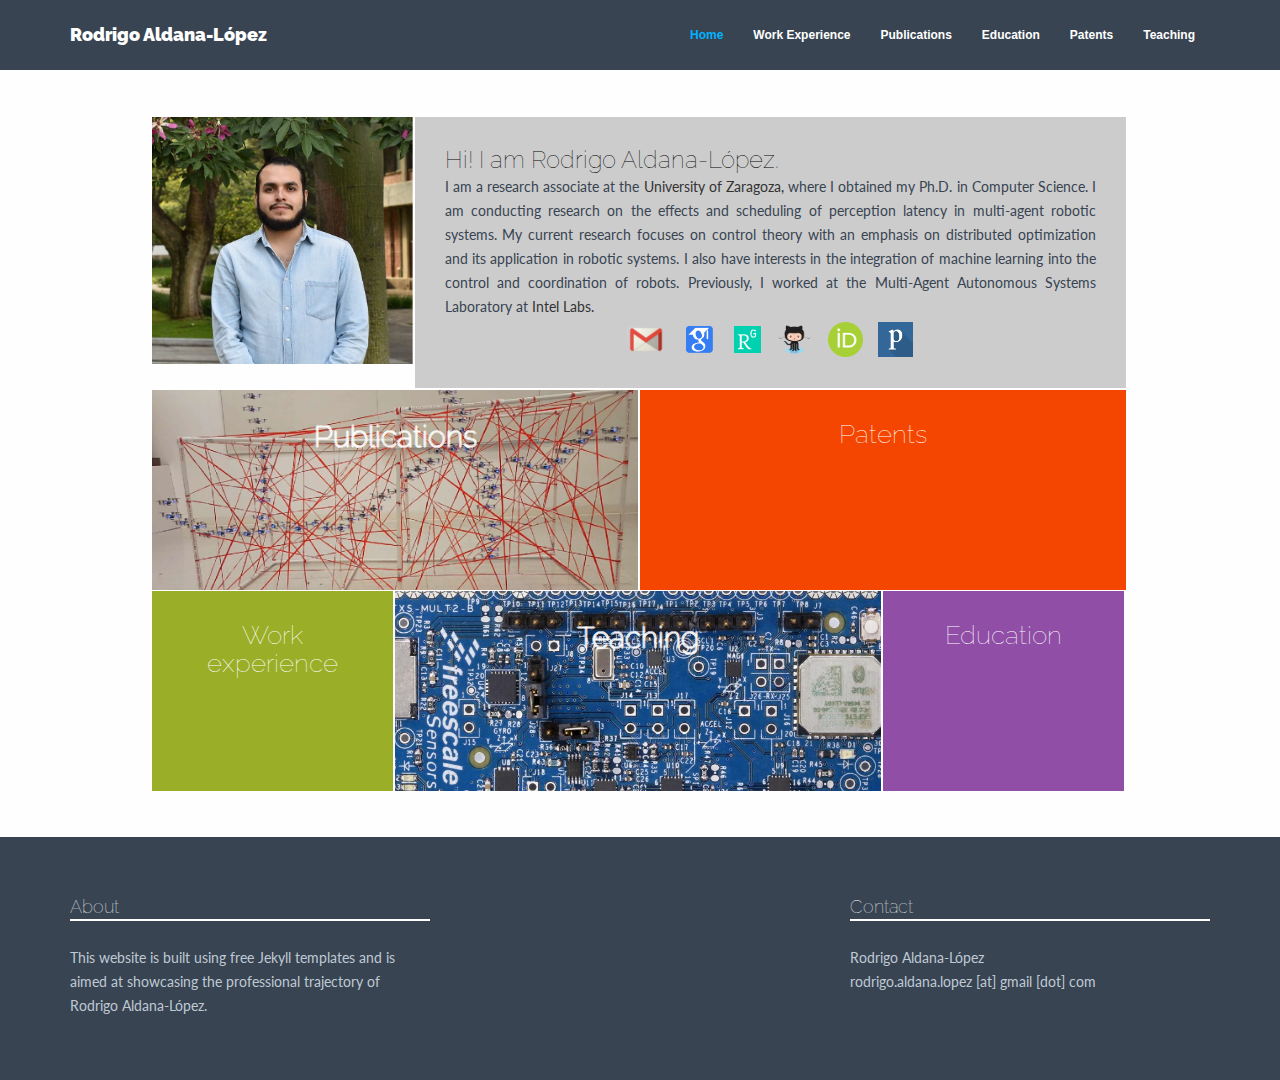
<file: index.html>
<!DOCTYPE html>
<html>
   <head>
      <meta charset="utf-8">
      <meta http-equiv="X-UA-Compatible" content="IE=edge">
      <meta name="viewport" content="width=device-width, initial-scale=1">
      <meta name="description" content="">
      <meta name="author" content="">
      <link rel="shortcut icon" href="/assets/ico/favicon.ico">
      <title>Rodrigo Aldana-López - Home</title>
      <!-- Bootstrap core CSS -->
      <link href="/assets/css/bootstrap.css" rel="stylesheet">
      <!-- Custom styles for this template -->
      <link href="/assets/css/style.css" rel="stylesheet">
      <link href="/assets/css/font-awesome.min.css" rel="stylesheet">
      <link rel="stylesheet" href="/css/main.css">
      <!--  <link rel="alternate" type="application/rss+xml" title="Rodrigo Aldana-López" href="http://localhost:4000/feed.xml">-->
      <!-- Custom CSS -->
      <!--<link rel="stylesheet" href="/css/main.css">-->
      <!-- Just for debugging purposes. Don't actually copy this line! -->
      <!--[if lt IE 9]><script src="../../assets/js/ie8-responsive-file-warning.js"></script><![endif]-->
      <!-- HTML5 shim and Respond.js IE8 support of HTML5 elements and media queries -->
      <!--[if lt IE 9]>
      <script src="https://oss.maxcdn.com/libs/html5shiv/3.7.0/html5shiv.js"></script>
      <script src="https://oss.maxcdn.com/libs/respond.js/1.4.2/respond.min.js"></script>
      <![endif]-->
   </head>
   <body>
      <!-- Fixed navbar -->
      <div class="navbar navbar-default navbar-fixed-top" role="navigation">
         <div class="container">
            <div class="navbar-header">
               <button type="button" class="navbar-toggle" data-toggle="collapse" data-target=".navbar-collapse">
               <span class="sr-only">Toggle navigation</span>
               <span class="icon-bar"></span>
               <span class="icon-bar"></span>
               <span class="icon-bar"></span>
               </button>
               <a class="navbar-brand" href="/">Rodrigo Aldana-López</a>
            </div>
            <div class="navbar-collapse collapse navbar-right">
               <ul class="nav navbar-nav">
                  <li class="active"><a href="/">Home</a></li>
                  <li ><a href="career.html">Work Experience</a></li>
                  <li ><a href="publicationsDate.html">Publications</a></li>
                  <li ><a href="education.html">Education</a></li>
                  <li ><a href="patents.html">Patents</a></li>
                  <li ><a href="teaching.html">Teaching</a></li>
               </ul>
            </div>
            <!--/.nav-collapse -->
         </div>
      </div>
      <div class="page-content margin-bot-big">
         <div class="wrapper">
            <div class="home">
               <br><br><br><br><br>
               <div class="col col-12">
                  <div class="col col-33">
                     <div class="block glass"> <img alt="avatar" src="assets/avatar.png" >
                     </div>
                  </div>
                  <div class="col col-34">
                     <div class="block Cgrey">
                        <div class="block-body">
                           <h3>Hi! I am Rodrigo Aldana-López.</h3>
                           <p class="black-text" align="justify">I am a research associate at the <a class="begin-block" href="http://diis.unizar.es/en/PhD_eng" >University of Zaragoza,</a> where I obtained my Ph.D. in Computer Science. I am conducting research on the effects and scheduling of perception latency in multi-agent robotic systems. My current research focuses on control theory with an emphasis on distributed optimization and its application in robotic systems. I also have interests in the integration of machine learning into the control and coordination of robots. Previously, I worked at the Multi-Agent Autonomous Systems Laboratory at <a class="begin-block" href="https://www.intel.es/content/www/es/es/research/overview.html" >Intel Labs.</a>
                           <center>
                              <a href="mailto:rodrigo.aldana.lopez@gmail.com">
                              <img alt="email" src="assets/gmail.png" width="38" height="25">
                              </a>&ensp;
                              <a href="https://scholar.google.com/citations?user=mmp6hHQAAAAJ&hl=es">
                              <img alt="google_scholar" src="assets/google_scholar.png" width="37" height="35">
                              </a>&ensp;
                              <a href="https://www.researchgate.net/profile/Rodrigo-Aldana"> 
                              <img alt="research_gate" src="assets/research_gate.png" width="27" height="25">
                              </a>&ensp; 
                              <a href="https://github.com/RodrigoAldana">
                              <img alt="github" src="assets/github.png" width="35" height="30">
                              </a>&ensp;
                              <a href="https://orcid.org/0000-0001-6939-6523">
                              <img alt="orcid" src="assets/orcid.png" width="35" height="30">
                              </a>&ensp;
                              <a href="https://www.webofscience.com/wos/author/record/AAH-5642-2020">
                              <img alt="publons" src="assets/publons.png" width="35" height="30">
                              </a>
                           </center>
                        </div>
                     </div>
                  </div>
               </div>
               <div class="col col-12">
                  <div class="col col-6">
                     <div class="block" style="background-image:url(assets/1.png); background-position: center; background-size: 100%; opacity:1;">
                        <div class="block-body height-2">
                           <h2 align="center">
                              <a class="custom"  href="publicationsDate.html">Publications</a>
                           </h2>
                        </div>
                     </div>
                  </div>
                  <div class="col col-6">
                     <div class="block Cred">
                        <div class="block-body height-2">
                           <h2 align="center">
                              <a class="post-link blocks"  href="patents.html">Patents</a>
                           </h2>
                        </div>
                     </div>
                  </div>
                  <div class="col col-3">
                     <div class="block Cgreen">
                        <div class="block-body height-2">
                           <h2 align="center">
                              <a class="post-link blocks"  href="career.html">Work experience</a>
                           </h2>
                        </div>
                     </div>
                  </div>
                  <div class="col col-6">
                     <div class="block" style="background-image:url(assets/12.jpg); background-position: center; background-size: 120%; opacity:1;">
                        <div class="block-body height-2">
                           <h2 align="center">
                              <a class="custom"  href="teaching.html">Teaching</a>
                           </h2>
                        </div>
                     </div>
                  </div>
                  <div class="col col-3">
                     <div class="block Cpurple">
                        <div class="block-body height-2">
                           <h2 align="center">
                              <a class="post-link blocks"  href="education.html">Education</a>
                           </h2>
                        </div>
                     </div>
                  </div>
               </div>
            </div>
         </div>
      </div>
      <div id="footerwrap">
         <div class="container">
            <div class="row">
               <div class="col-lg-4">
                  <h4>About</h4>
                  <div class="hline-w"></div>
                  <p>This website is built using free Jekyll templates and is aimed at showcasing the professional trajectory of Rodrigo Aldana-López.</p>
               </div>
               <div class="col-lg-4">
               </div>
               <div class="col-lg-4">
                  <h4>Contact</h4>
                  <div class="hline-w"></div>
                  <p>
                     Rodrigo Aldana-López <br>
                     rodrigo.aldana.lopez [at] gmail [dot] com <br>
                  </p>
               </div>
            </div>
            <! --/row -->
         </div>
         <! --/container -->
      </div>
      <! --/footerwrap -->
      <script src="https://ajax.googleapis.com/ajax/libs/jquery/1.11.0/jquery.min.js"></script>
      <script src="/assets/js/bootstrap.min.js"></script>
      <script src="/assets/js/retina-1.1.0.js"></script>
      <script src="/assets/js/jquery.hoverdir.js"></script>
      <script src="/assets/js/jquery.hoverex.min.js"></script>
      <script src="/assets/js/jquery.prettyPhoto.js"></script>
      <script src="/assets/js/jquery.isotope.min.js"></script>
      <script src="/assets/js/custom.js"></script>
      <script>
         // Portfolio
         (function($) {
         	"use strict";
         	var $container = $('.portfolio'),
         		$items = $container.find('.portfolio-item'),
         		portfolioLayout = 'fitRows';
         		
         		if( $container.hasClass('portfolio-centered') ) {
         			portfolioLayout = 'masonry';
         		}
         				
         		$container.isotope({
         			filter: '*',
         			animationEngine: 'best-available',
         			layoutMode: portfolioLayout,
         			animationOptions: {
         			duration: 750,
         			easing: 'linear',
         			queue: false
         		},
         		masonry: {
         		}
         		}, refreshWaypoints());
         		
         		function refreshWaypoints() {
         			setTimeout(function() {
         			}, 1000);   
         		}
         				
         		$('nav.portfolio-filter ul a').on('click', function() {
         				var selector = $(this).attr('data-filter');
         				$container.isotope({ filter: selector }, refreshWaypoints());
         				$('nav.portfolio-filter ul a').removeClass('active');
         				$(this).addClass('active');
         				return false;
         		});
         		
         		function getColumnNumber() { 
         			var winWidth = $(window).width(), 
         			columnNumber = 1;
         		
         			if (winWidth > 1200) {
         				columnNumber = 5;
         			} else if (winWidth > 950) {
         				columnNumber = 4;
         			} else if (winWidth > 600) {
         				columnNumber = 3;
         			} else if (winWidth > 400) {
         				columnNumber = 2;
         			} else if (winWidth > 250) {
         				columnNumber = 1;
         			}
         				return columnNumber;
         			}       
         			
         			function setColumns() {
         				var winWidth = $(window).width(), 
         				columnNumber = getColumnNumber(), 
         				itemWidth = Math.floor(winWidth / columnNumber);
         				
         				$container.find('.portfolio-item').each(function() { 
         					$(this).css( { 
         					width : itemWidth + 'px' 
         				});
         			});
         		}
         		
         		function setPortfolio() { 
         			setColumns();
         			$container.isotope('reLayout');
         		}
         			
         		$container.imagesLoaded(function () { 
         			setPortfolio();
         		});
         		
         		$(window).on('resize', function () { 
         		setPortfolio();          
         	});
         })(jQuery);
      </script>
   </body>
</html>
</file>
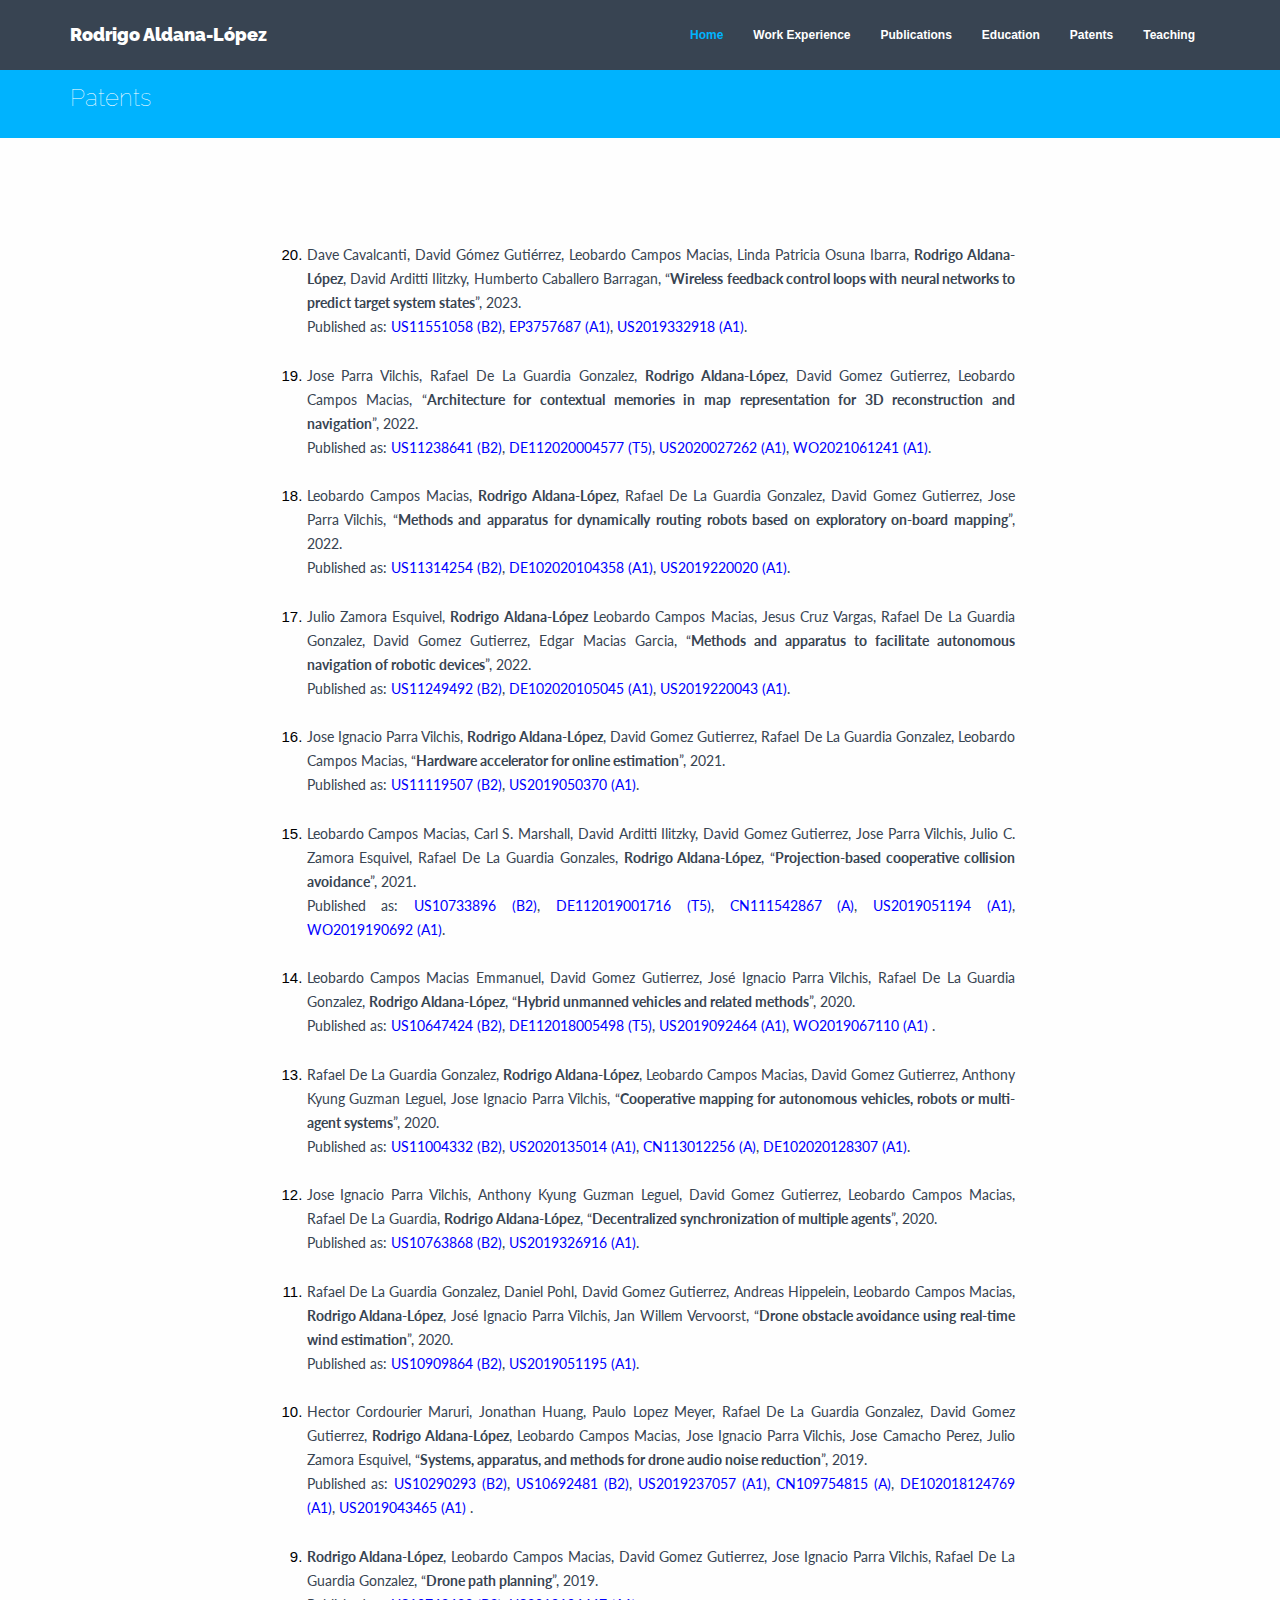
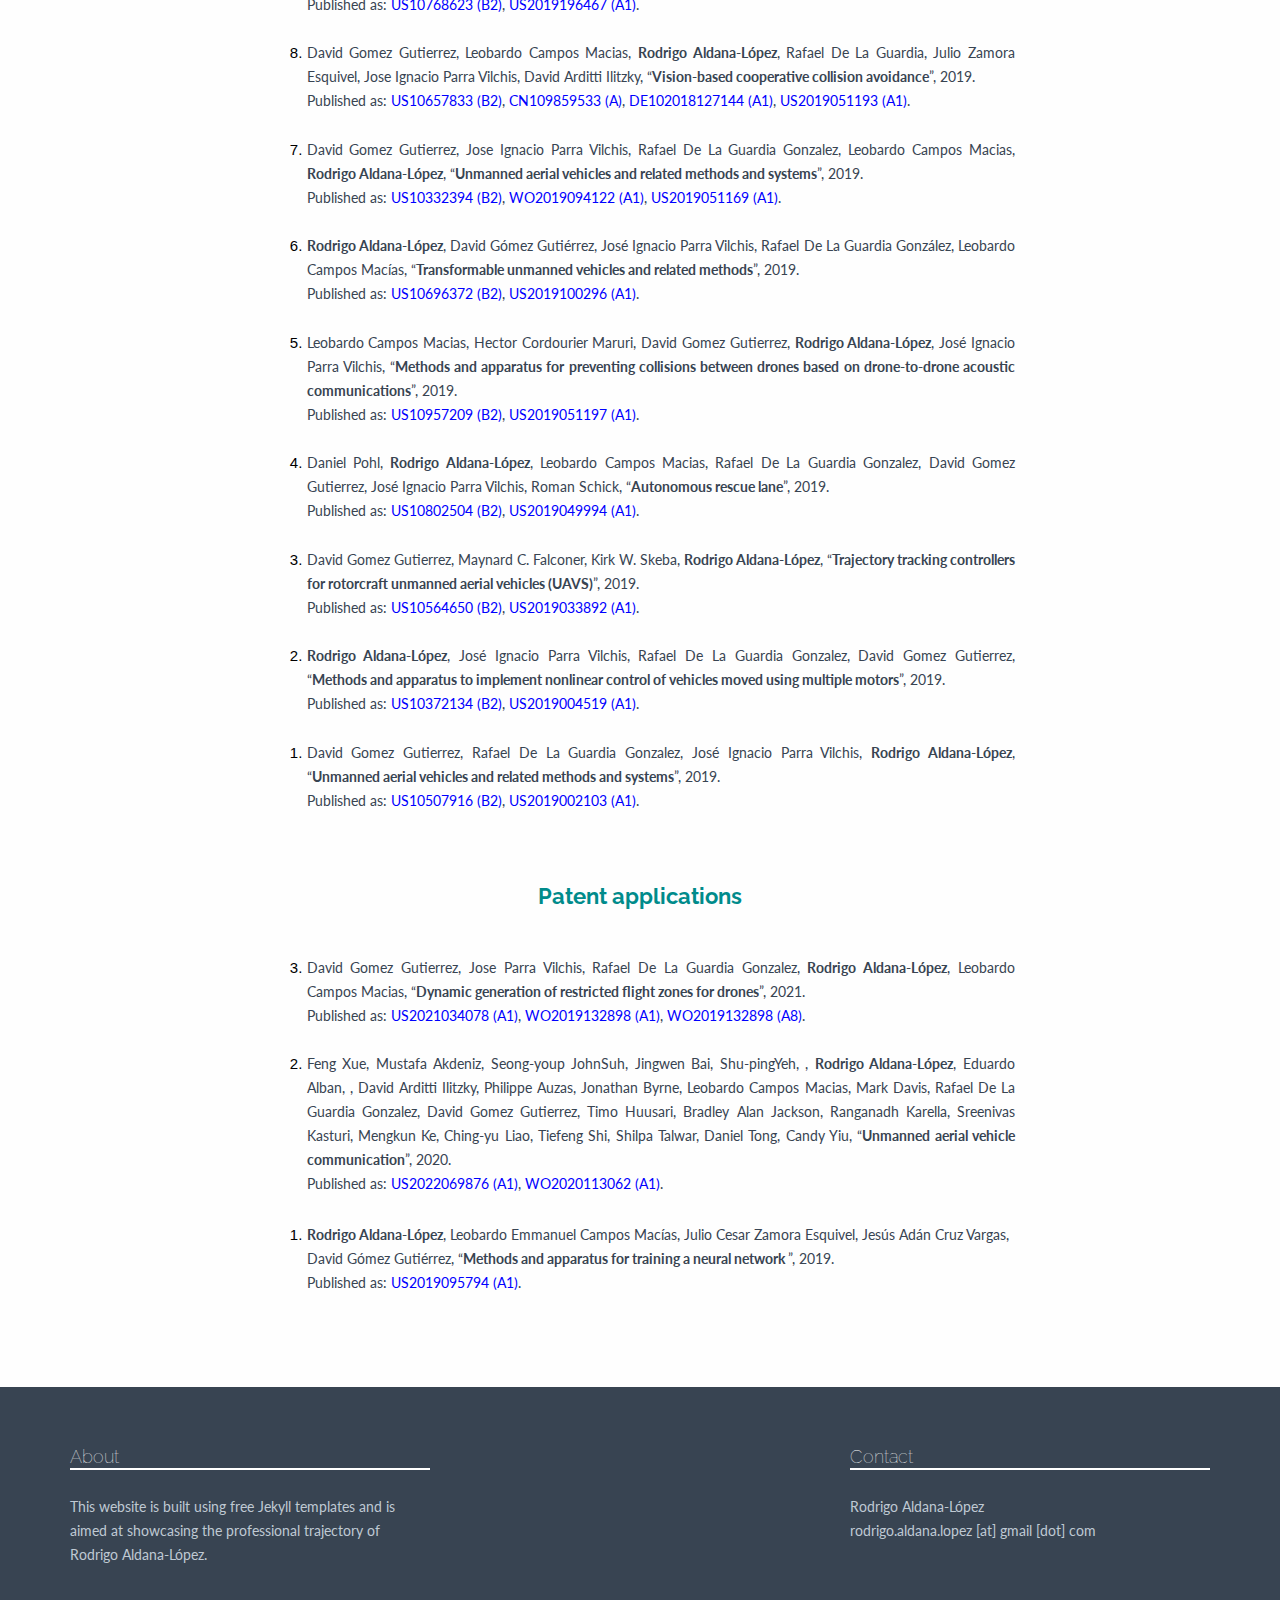
<file: patents.html>
<!DOCTYPE html>
<html lang="en">
   <head>
      <meta charset="utf-8">
      <meta http-equiv="X-UA-Compatible" content="IE=edge">
      <meta name="viewport" content="width=device-width, initial-scale=1">
      <title> Rodrigo Aldana-López - Patents </title>
      <!-- stylesheets -->
      <link rel="stylesheet" href="/css/site.css">
      <link media="all" href="//netdna.bootstrapcdn.com/bootstrap/3.2.0/css/bootstrap.min.css" rel="stylesheet">
      <link media="all" href="//netdna.bootstrapcdn.com/font-awesome/4.2.0/css/font-awesome.min.css" rel="stylesheet">
      <link href="/assets/css/style.css" rel="stylesheet">
      <link rel="stylesheet" href="/css/main.css">
   </head>
   <body id="page-top" data-spy="scroll" data-target=".navbar-fixed-top">
      <!-- Fixed navbar -->
      <div class="navbar navbar-default navbar-fixed-top" role="navigation">
         <div class="container">
            <div class="navbar-header">
               <button type="button" class="navbar-toggle" data-toggle="collapse" data-target=".navbar-collapse">
               <span class="sr-only">Toggle navigation</span>
               <span class="icon-bar"></span>
               <span class="icon-bar"></span>
               <span class="icon-bar"></span>
               </button>
               <a class="navbar-brand" href="/">Rodrigo Aldana-López</a>
            </div>
            <div class="navbar-collapse collapse navbar-right">
               <ul class="nav navbar-nav">
                  <li class="active"><a href="/">Home</a></li>
                  <li ><a href="career.html">Work Experience</a></li>
                  <li ><a href="publicationsDate.html">Publications</a></li>
                  <li ><a href="education.html">Education</a></li>
                  <li ><a href="patents.html">Patents</a></li>
                  <li ><a href="teaching.html">Teaching</a></li>
               </ul>
            </div>
            <!--/.nav-collapse -->
         </div>
      </div>
      <div id="blue">
         <div class="container">
            <div class="row">
               <h3>Patents</h3>
            </div>
            <!-- /row -->
         </div>
         <!-- /container -->
      </div>
      <!-- /blue -->
      <br><br>
      <div class="container">
         <div class="row">
            <div class="col-xs-12 col-sm-12 col-md-offset-1 col-md-10 col-lg-offset-2 col-lg-8">
               <div class="pub_list">
                  <ol reversed>
                     <li>
                        <p align="justify">Dave Cavalcanti, David Gómez Gutiérrez, Leobardo Campos Macias, Linda Patricia Osuna Ibarra, <b>Rodrigo Aldana-López</b>, David Arditti Ilitzky, Humberto Caballero Barragan, “<b>Wireless feedback control loops with neural networks to predict target system states</b>”, 2023. <br>Published as: 
                           <a style="color:blue" href="https://worldwide.espacenet.com/publicationDetails/originalDocument?FT=D&date=20230110&DB=&locale=en_EP&CC=US&NR=11551058B2&KC=B2&ND=4">US11551058 (B2)</a>, 
                           <a style="color:blue" href="https://worldwide.espacenet.com/publicationDetails/biblio?II=8&ND=3&adjacent=true&locale=en_EP&FT=D&date=20201230&CC=EP&NR=3757687A1&KC=A1">EP3757687 (A1)</a>,
                           <a style="color:blue" href="https://worldwide.espacenet.com/publicationDetails/originalDocument?FT=D&date=20191031&DB=&locale=en_EP&CC=US&NR=2019332918A1&KC=A1&ND=4">US2019332918 (A1)</a>.
                        </p>
                     </li>
                     <br>
                     <li>
                        <p align="justify"> Jose Parra Vilchis, Rafael De La Guardia Gonzalez, <b>Rodrigo Aldana-López</b>, David Gomez Gutierrez, Leobardo Campos Macias, “<b>Architecture for contextual memories in map representation for 3D reconstruction and navigation</b>”, 2022. <br>Published as: 
                           <a style="color:blue" href="https://worldwide.espacenet.com/publicationDetails/originalDocument?FT=D&date=20220201&DB=&locale=en_EP&CC=US&NR=11238641B2&KC=B2&ND=4">US11238641 (B2)</a>, 
                           <a style="color:blue" href="https://worldwide.espacenet.com/publicationDetails/biblio?II=0&ND=3&adjacent=true&locale=en_EP&FT=D&date=20220728&CC=DE&NR=112020004577T5&KC=T5">DE112020004577 (T5)</a>, 
                           <a style="color:blue" href="https://worldwide.espacenet.com/publicationDetails/originalDocument?FT=D&date=20200123&DB=&locale=en_EP&CC=US&NR=2020027262A1&KC=A1&ND=4">US2020027262 (A1)</a>,
                           <a style="color:blue" href="https://worldwide.espacenet.com/publicationDetails/originalDocument?FT=D&date=20210401&DB=&locale=en_EP&CC=WO&NR=2021061241A1&KC=A1&ND=4">WO2021061241 (A1)</a>. 
                        </p>
                     </li>
                     <br>
                     <li>
                        <p align="justify"> Leobardo Campos Macias, <b>Rodrigo Aldana-López</b>, Rafael De La Guardia Gonzalez, David Gomez Gutierrez, Jose Parra Vilchis, “<b>Methods and apparatus for dynamically routing robots based on exploratory on-board mapping</b>”, 2022. <br>Published as: 
                           <a style="color:blue" href="https://worldwide.espacenet.com/publicationDetails/originalDocument?FT=D&date=20220426&DB=&locale=en_EP&CC=US&NR=11314254B2&KC=B2&ND=4">US11314254 (B2)</a>, 
                           <a style="color:blue" href="https://worldwide.espacenet.com/publicationDetails/biblio?II=6&ND=3&adjacent=true&locale=en_EP&FT=D&date=20201001&CC=DE&NR=102020104358A1&KC=A1">DE102020104358 (A1)</a>, 
                           <a style="color:blue" href="https://worldwide.espacenet.com/publicationDetails/originalDocument?FT=D&date=20190718&DB=&locale=en_EP&CC=US&NR=2019220020A1&KC=A1&ND=4">US2019220020 (A1)</a>.
                        </p>
                     </li>
                     <br>
                     <li>
                        <p align="justify">Julio Zamora Esquivel, <b>Rodrigo Aldana-López</b> Leobardo Campos Macias, Jesus Cruz Vargas, Rafael De La Guardia Gonzalez, David Gomez Gutierrez, Edgar Macias Garcia, “<b>Methods and apparatus to facilitate autonomous navigation of robotic devices</b>”, 2022. <br>Published as: 
                           <a style="color:blue" href="https://worldwide.espacenet.com/publicationDetails/originalDocument?FT=D&date=20220215&DB=&locale=en_EP&CC=US&NR=11249492B2&KC=B2&ND=4">US11249492 (B2)</a>, 
                           <a style="color:blue" href="https://worldwide.espacenet.com/publicationDetails/biblio?II=5&ND=3&adjacent=true&locale=en_EP&FT=D&date=20201001&CC=DE&NR=102020105045A1&KC=A1">DE102020105045 (A1)</a>, 
                           <a style="color:blue" href="https://worldwide.espacenet.com/publicationDetails/originalDocument?FT=D&date=20190718&DB=&locale=en_EP&CC=US&NR=2019220043A1&KC=A1&ND=4">US2019220043 (A1)</a>. 
                        </p>
                     </li>
                     <br>
                     <li>
                        <p align="justify">Jose Ignacio Parra Vilchis, <b>Rodrigo Aldana-López</b>, David Gomez Gutierrez, Rafael De La Guardia Gonzalez, Leobardo Campos Macias, “<b>Hardware accelerator for online estimation</b>”, 2021. <br>Published as: 
                           <a style="color:blue" href="https://worldwide.espacenet.com/publicationDetails/originalDocument?FT=D&date=20210914&DB=&locale=en_EP&CC=US&NR=11119507B2&KC=B2&ND=4">US11119507 (B2)</a>, 
                           <a style="color:blue" href="https://worldwide.espacenet.com/publicationDetails/biblio?II=18&ND=3&adjacent=true&locale=en_EP&FT=D&date=20190214&CC=US&NR=2019050370A1&KC=A1">US2019050370 (A1)</a>.
                        </p>
                     </li>
                     <br>
                     <li>
                        <p align="justify"> Leobardo Campos Macias, Carl S. Marshall, David Arditti Ilitzky, David Gomez Gutierrez, Jose Parra Vilchis, Julio C. Zamora Esquivel, Rafael De La Guardia Gonzales, <b>Rodrigo Aldana-López</b>, “<b>Projection-based cooperative collision avoidance</b>”, 2021. <br>Published as: 
                           <a style="color:blue" href="https://worldwide.espacenet.com/publicationDetails/originalDocument?FT=D&date=20200804&DB=&locale=en_EP&CC=US&NR=10733896B2&KC=B2&ND=4">US10733896 (B2)</a>, 
                           <a style="color:blue" href="https://worldwide.espacenet.com/publicationDetails/biblio?II=2&ND=3&adjacent=true&locale=en_EP&FT=D&date=20210128&CC=DE&NR=112019001716T5&KC=T5">DE112019001716 (T5)</a>, 
                           <a style="color:blue" href="https://worldwide.espacenet.com/publicationDetails/originalDocument?FT=D&date=20200814&DB=&locale=en_EP&CC=CN&NR=111542867A&KC=A&ND=4">CN111542867 (A)</a>,
                           <a style="color:blue" href="https://worldwide.espacenet.com/publicationDetails/originalDocument?FT=D&date=20190214&DB=&locale=en_EP&CC=US&NR=2019051194A1&KC=A1&ND=4">US2019051194 (A1)</a>,
                           <a style="color:blue" href="https://worldwide.espacenet.com/publicationDetails/originalDocument?FT=D&date=20191003&DB=&locale=en_EP&CC=WO&NR=2019190692A1&KC=A1&ND=4">WO2019190692 (A1)</a>. 
                        </p>
                     </li>
                     <br>
                     <li>
                        <p align="justify"> Leobardo Campos Macias Emmanuel, David Gomez Gutierrez, José Ignacio Parra Vilchis, Rafael De La Guardia Gonzalez, <b>Rodrigo Aldana-López</b>, “<b>Hybrid unmanned vehicles and related methods</b>”, 2020. <br>Published as: 
                           <a style="color:blue" href="https://worldwide.espacenet.com/publicationDetails/originalDocument?FT=D&date=20200512&DB=&locale=en_EP&CC=US&NR=10647424B2&KC=B2&ND=4">US10647424 (B2)</a>, 
                           <a style="color:blue" href="https://worldwide.espacenet.com/publicationDetails/biblio?II=3&ND=3&adjacent=true&locale=en_EP&FT=D&date=20201015&CC=DE&NR=112018005498T5&KC=T5">DE112018005498 (T5)</a>, 
                           <a style="color:blue" href="https://worldwide.espacenet.com/publicationDetails/originalDocument?FT=D&date=20190328&DB=&locale=en_EP&CC=US&NR=2019092464A1&KC=A1&ND=4">US2019092464 (A1)</a>,
                           <a style="color:blue" href="https://worldwide.espacenet.com/publicationDetails/originalDocument?FT=D&date=20190404&DB=&locale=en_EP&CC=WO&NR=2019067110A1&KC=A1&ND=4">WO2019067110 (A1) </a>.
                        </p>
                     </li>
                     <br>
                     <li>
                        <p align="justify"> Rafael De La Guardia Gonzalez, <b>Rodrigo Aldana-López</b>, Leobardo Campos Macias, David Gomez Gutierrez, Anthony Kyung Guzman Leguel, Jose Ignacio Parra Vilchis, “<b>Cooperative mapping for autonomous vehicles, robots or multi-agent systems</b>”, 2020. <br>Published as: 
                           <a style="color:blue" href="https://worldwide.espacenet.com/publicationDetails/originalDocument?FT=D&date=20210511&DB=&locale=en_EP&CC=US&NR=11004332B2&KC=B2&ND=4">US11004332 (B2)</a>, 
                           <a style="color:blue" href="https://worldwide.espacenet.com/publicationDetails/biblio?II=7&ND=3&adjacent=true&locale=en_EP&FT=D&date=20200430&CC=US&NR=2020135014A1&KC=A1">US2020135014 (A1)</a>, 
                           <a style="color:blue" href="https://worldwide.espacenet.com/publicationDetails/originalDocument?FT=D&date=20210622&DB=&locale=en_EP&CC=CN&NR=113012256A&KC=A&ND=4">CN113012256 (A)</a>,
                           <a style="color:blue" href="https://worldwide.espacenet.com/publicationDetails/originalDocument?FT=D&date=20210624&DB=&locale=en_EP&CC=DE&NR=102020128307A1&KC=A1&ND=4">DE102020128307 (A1)</a>.
                        </p>
                     </li>
                     <br>
                     <li>
                        <p align="justify"> Jose Ignacio Parra Vilchis, Anthony Kyung Guzman Leguel, David Gomez Gutierrez, Leobardo Campos Macias, Rafael De La Guardia, <b> Rodrigo Aldana-López</b>, “<b>Decentralized synchronization of multiple agents</b>”, 2020. <br>Published as: 
                           <a style="color:blue" href="https://worldwide.espacenet.com/publicationDetails/originalDocument?FT=D&date=20200901&DB=&locale=en_EP&CC=US&NR=10763868B2&KC=B2&ND=4">US10763868 (B2)</a>, 
                           <a style="color:blue" href="https://worldwide.espacenet.com/publicationDetails/biblio?II=10&ND=3&adjacent=true&locale=en_EP&FT=D&date=20191024&CC=US&NR=2019326916A1&KC=A1">US2019326916 (A1)</a>.
                        </p>
                     </li>
                     <br>
                     <li>
                        <p align="justify">Rafael De La Guardia Gonzalez, Daniel Pohl, David Gomez Gutierrez, Andreas Hippelein, Leobardo Campos Macias, <b>Rodrigo Aldana-López</b>, José Ignacio Parra Vilchis, Jan Willem Vervoorst, “<b>Drone obstacle avoidance using real-time wind estimation</b>”, 2020. <br>Published as: 
                           <a style="color:blue" href="https://worldwide.espacenet.com/publicationDetails/originalDocument?FT=D&date=20210202&DB=&locale=en_EP&CC=US&NR=10909864B2&KC=B2&ND=4">US10909864 (B2)</a>, 
                           <a style="color:blue" href="https://worldwide.espacenet.com/publicationDetails/biblio?II=16&ND=3&adjacent=true&locale=en_EP&FT=D&date=20190214&CC=US&NR=2019051195A1&KC=A1">US2019051195 (A1)</a>.
                        </p>
                     </li>
                     <br>
                     <li>
                        <p align="justify"> Hector Cordourier Maruri, Jonathan Huang, Paulo Lopez Meyer, Rafael De La Guardia Gonzalez, David Gomez Gutierrez, <b>Rodrigo Aldana-López</b>, Leobardo Campos Macias, Jose Ignacio Parra Vilchis, Jose Camacho Perez, Julio Zamora Esquivel, “<b>Systems, apparatus, and methods for drone audio noise reduction</b>”, 2019. <br>Published as: 
                           <a style="color:blue" href="https://worldwide.espacenet.com/publicationDetails/originalDocument?FT=D&date=20190514&DB=&locale=en_EP&CC=US&NR=10290293B2&KC=B2&ND=4">US10290293 (B2)</a>, 
                           <a style="color:blue" href="https://worldwide.espacenet.com/publicationDetails/originalDocument?FT=D&date=20200623&DB=&locale=en_EP&CC=US&NR=10692481B2&KC=B2&ND=4">US10692481 (B2)</a>, 
                           <a style="color:blue" href="https://worldwide.espacenet.com/publicationDetails/biblio?II=10&ND=3&adjacent=true&locale=en_EP&FT=D&date=20190801&CC=US&NR=2019237057A1&KC=A1">US2019237057 (A1)</a>,
                           <a style="color:blue" href="https://worldwide.espacenet.com/publicationDetails/originalDocument?FT=D&date=20190514&DB=&locale=en_EP&CC=CN&NR=109754815A&KC=A&ND=4">CN109754815 (A)</a>,
                           <a style="color:blue" href="https://worldwide.espacenet.com/publicationDetails/originalDocument?FT=D&date=20190509&DB=&locale=en_EP&CC=DE&NR=102018124769A1&KC=A1&ND=4">DE102018124769 (A1)</a>,
                           <a style="color:blue" href="https://worldwide.espacenet.com/publicationDetails/originalDocument?FT=D&date=20190207&DB=&locale=en_EP&CC=US&NR=2019043465A1&KC=A1&ND=4">US2019043465 (A1) </a>.
                        </p>
                     </li>
                     <br>
                     <li>
                        <p align="justify"><b>Rodrigo Aldana-López</b>, Leobardo Campos Macias, David Gomez Gutierrez, Jose Ignacio Parra Vilchis, Rafael De La Guardia Gonzalez, “<b>Drone path planning</b>”, 2019. <br>Published as: 
                           <a style="color:blue" href="https://worldwide.espacenet.com/publicationDetails/originalDocument?FT=D&date=20200908&DB=&locale=en_EP&CC=US&NR=10768623B2&KC=B2&ND=4">US10768623 (B2)</a>, 
                           <a style="color:blue" href="https://worldwide.espacenet.com/publicationDetails/biblio?II=11&ND=3&adjacent=true&locale=en_EP&FT=D&date=20190627&CC=US&NR=2019196467A1&KC=A1">US2019196467 (A1)</a>.
                        </p>
                     </li>
                     <br>
                     <li>
                        <p align="justify">David Gomez Gutierrez, Leobardo Campos Macias, <b>Rodrigo Aldana-López</b>, Rafael De La Guardia, Julio Zamora Esquivel, Jose Ignacio Parra Vilchis, David Arditti Ilitzky, “<b>Vision-based cooperative collision avoidance</b>”, 2019. <br>Published as: 
                           <a style="color:blue" href="https://worldwide.espacenet.com/publicationDetails/originalDocument?FT=D&date=20200519&DB=&locale=en_EP&CC=US&NR=10657833B2&KC=B2&ND=4">US10657833 (B2)</a>, 
                           <a style="color:blue" href="https://worldwide.espacenet.com/publicationDetails/biblio?II=12&ND=3&adjacent=true&locale=en_EP&FT=D&date=20190607&CC=CN&NR=109859533A&KC=A">CN109859533 (A)</a>,
                           <a style="color:blue" href="https://worldwide.espacenet.com/publicationDetails/originalDocument?FT=D&date=20190606&DB=&locale=en_EP&CC=DE&NR=102018127144A1&KC=A1&ND=4">DE102018127144 (A1)</a>,
                           <a style="color:blue" href="https://worldwide.espacenet.com/publicationDetails/originalDocument?FT=D&date=20190214&DB=&locale=en_EP&CC=US&NR=2019051193A1&KC=A1&ND=4">US2019051193 (A1)</a>.
                        </p>
                     </li>
                     <br>
                     <li>
                        <p align="justify"> David Gomez Gutierrez, Jose Ignacio Parra Vilchis, Rafael De La Guardia Gonzalez, Leobardo Campos Macias, <b>Rodrigo Aldana-López</b>, “<b>Unmanned aerial vehicles and related methods and systems</b>”, 2019. <br>Published as: 
                           <a style="color:blue" href="https://worldwide.espacenet.com/publicationDetails/originalDocument?FT=D&date=20190625&DB=&locale=en_EP&CC=US&NR=10332394B2&KC=B2&ND=4">US10332394 (B2)</a>, 
                           <a style="color:blue" href="https://worldwide.espacenet.com/publicationDetails/biblio?II=13&ND=3&adjacent=true&locale=en_EP&FT=D&date=20190516&CC=WO&NR=2019094122A1&KC=A1">WO2019094122 (A1)</a>,
                           <a style="color:blue" href="https://worldwide.espacenet.com/publicationDetails/originalDocument?FT=D&date=20190214&DB=&locale=en_EP&CC=US&NR=2019051169A1&KC=A1&ND=4">US2019051169 (A1)</a>.
                        </p>
                     </li>
                     <br>
                     <li>
                        <p align="justify"><b>Rodrigo Aldana-López</b>, David Gómez Gutiérrez, José Ignacio Parra Vilchis, Rafael De La Guardia González, Leobardo Campos Macías, “<b>Transformable unmanned vehicles and related methods</b>”, 2019. <br>Published as: 
                           <a style="color:blue" href="https://worldwide.espacenet.com/publicationDetails/originalDocument?FT=D&date=20200630&DB=&locale=en_EP&CC=US&NR=10696372B2&KC=B2&ND=4">US10696372 (B2)</a>, 
                           <a style="color:blue" href="https://worldwide.espacenet.com/publicationDetails/biblio?II=14&ND=3&adjacent=true&locale=en_EP&FT=D&date=20190404&CC=US&NR=2019100296A1&KC=A1">US2019100296 (A1)</a>.
                        </p>
                     </li>
                     <br>
                     <li>
                        <p align="justify">Leobardo Campos Macias, Hector Cordourier Maruri, David Gomez Gutierrez, <b>Rodrigo Aldana-López</b>, José Ignacio Parra Vilchis, “<b>Methods and apparatus for preventing collisions between drones based on drone-to-drone acoustic communications</b>”, 2019. <br>Published as: 
                           <a style="color:blue" href="https://worldwide.espacenet.com/publicationDetails/originalDocument?FT=D&date=20210323&DB=&locale=en_EP&CC=US&NR=10957209B2&KC=B2&ND=4">US10957209 (B2)</a>, 
                           <a style="color:blue" href="https://worldwide.espacenet.com/publicationDetails/biblio?II=17&ND=3&adjacent=true&locale=en_EP&FT=D&date=20190214&CC=US&NR=2019051197A1&KC=A1">US2019051197 (A1)</a>.
                        </p>
                     </li>
                     <br>
                     <li>
                        <p align="justify">Daniel Pohl, <b>Rodrigo Aldana-López</b>, Leobardo Campos Macias, Rafael De La Guardia Gonzalez, David Gomez Gutierrez, José Ignacio Parra Vilchis, Roman Schick, “<b>Autonomous rescue lane</b>”, 2019. <br>Published as: 
                           <a style="color:blue" href="https://worldwide.espacenet.com/publicationDetails/originalDocument?FT=D&date=20201013&DB=&locale=en_EP&CC=US&NR=10802504B2&KC=B2&ND=4">US10802504 (B2)</a>, 
                           <a style="color:blue" href="https://worldwide.espacenet.com/publicationDetails/biblio?II=19&ND=3&adjacent=true&locale=en_EP&FT=D&date=20190214&CC=US&NR=2019049994A1&KC=A1">US2019049994 (A1)</a>.
                        </p>
                     </li>
                     <br>
                     <li>
                        <p align="justify">David Gomez Gutierrez, Maynard C. Falconer, Kirk W. Skeba, <b>Rodrigo Aldana-López</b>, “<b>Trajectory tracking controllers for rotorcraft unmanned aerial vehicles (UAVS)</b>”, 2019. <br>Published as: 
                           <a style="color:blue" href="https://worldwide.espacenet.com/publicationDetails/originalDocument?FT=D&date=20200218&DB=&locale=en_EP&CC=US&NR=10564650B2&KC=B2&ND=4">US10564650 (B2)</a>, 
                           <a style="color:blue" href="https://worldwide.espacenet.com/publicationDetails/biblio?II=20&ND=3&adjacent=true&locale=en_EP&FT=D&date=20190131&CC=US&NR=2019033892A1&KC=A1">US2019033892 (A1)</a>.
                        </p>
                     </li>
                     <br>
                     <li>
                        <p align="justify"><b>Rodrigo Aldana-López</b>, José Ignacio Parra Vilchis, Rafael De La Guardia Gonzalez, David Gomez Gutierrez, “<b>Methods and apparatus to implement nonlinear control of vehicles moved using multiple motors</b>”, 2019. <br>Published as: 
                           <a style="color:blue" href="https://worldwide.espacenet.com/publicationDetails/originalDocument?FT=D&date=20190806&DB=&locale=en_EP&CC=US&NR=10372134B2&KC=B2&ND=4">US10372134 (B2)</a>, 
                           <a style="color:blue" href="https://worldwide.espacenet.com/publicationDetails/biblio?II=21&ND=3&adjacent=true&locale=en_EP&FT=D&date=20190103&CC=US&NR=2019004519A1&KC=A1">US2019004519 (A1)</a>.
                        </p>
                     </li>
                     <br>
                     <li>
                        <p align="justify">David Gomez Gutierrez, Rafael De La Guardia Gonzalez, José Ignacio Parra Vilchis, <b>Rodrigo Aldana-López</b>, “<b>Unmanned aerial vehicles and related methods and systems</b>”, 2019. <br>Published as: 
                           <a style="color:blue" href="https://worldwide.espacenet.com/publicationDetails/originalDocument?FT=D&date=20191217&DB=&locale=en_EP&CC=US&NR=10507916B2&KC=B2&ND=4">US10507916 (B2)</a>, 
                           <a style="color:blue" href="https://worldwide.espacenet.com/publicationDetails/biblio?II=22&ND=3&adjacent=true&locale=en_EP&FT=D&date=20190103&CC=US&NR=2019002103A1&KC=A1">US2019002103 (A1)</a>.
                        </p>
                     </li>
                     <br>
                  </ol>
               </div>
            </div>
         </div>
      </div>
      </div>
      </div>
      <br><br>
      <h4 class="big">
         <center>Patent applications</center>
      </h4>
      <br><br>
      <div class="container">
         <div class="row">
            <div class="col-xs-12 col-sm-12 col-md-offset-1 col-md-10 col-lg-offset-2 col-lg-8">
               <div class="pub_list">
                  <ol reversed>
                  <li>
                     <p align="justify">David Gomez Gutierrez, Jose Parra Vilchis, Rafael De La Guardia Gonzalez, <b>Rodrigo Aldana-López</b>, Leobardo Campos Macias, “<b>Dynamic generation of restricted flight zones for drones</b>”, 2021. <br>Published as: 
                        <a style="color:blue" href="https://worldwide.espacenet.com/publicationDetails/biblio?II=3&ND=3&adjacent=true&locale=en_EP&FT=D&date=20210204&CC=US&NR=2021034078A1&KC=A1">US2021034078 (A1)</a>, 
                        <a style="color:blue" href="https://worldwide.espacenet.com/publicationDetails/originalDocument?FT=D&date=20190704&DB=&locale=en_EP&CC=WO&NR=2019132898A1&KC=A1&ND=4">WO2019132898 (A1)</a>,
                        <a style="color:blue" href="https://worldwide.espacenet.com/publicationDetails/originalDocument?FT=D&date=20200514&DB=&locale=en_EP&CC=WO&NR=2019132898A8&KC=A8&ND=4">WO2019132898 (A8)</a>.
                     </p>
                  </li>
                  <br>
                  <li>
                     <p align="justify">Feng Xue, Mustafa Akdeniz, Seong-youp JohnSuh, Jingwen Bai, Shu-pingYeh, , <b>Rodrigo Aldana-López</b>, Eduardo Alban, , David Arditti Ilitzky, Philippe Auzas, Jonathan Byrne, Leobardo Campos Macias, Mark Davis, Rafael De La Guardia Gonzalez, David Gomez Gutierrez, Timo Huusari, Bradley Alan Jackson, Ranganadh Karella, Sreenivas Kasturi, Mengkun Ke, Ching-yu Liao, Tiefeng Shi, Shilpa Talwar, Daniel Tong, Candy Yiu, “<b>Unmanned aerial vehicle communication</b>”, 2020. <br>Published as: 
                        <a style="color:blue" href="https://worldwide.espacenet.com/publicationDetails/biblio?II=1&ND=3&adjacent=true&locale=en_EP&FT=D&date=20220303&CC=US&NR=2022069876A1&KC=A1">US2022069876 (A1)</a>, 
                        <a style="color:blue" href="https://worldwide.espacenet.com/publicationDetails/originalDocument?FT=D&date=20200604&DB=&locale=en_EP&CC=WO&NR=2020113062A1&KC=A1&ND=4">WO2020113062 (A1)</a>.
                     </p>
                  </li>
                  <br>
                  <li>
                     <p align="justify">
                     <p><b>Rodrigo Aldana-López</b>, Leobardo Emmanuel Campos Macías, Julio Cesar Zamora Esquivel, Jesús Adán Cruz Vargas, David Gómez Gutiérrez, “<b>Methods and apparatus for training a neural network </b>”, 2019. <br>Published as: 
                        <a style="color:blue" href="https://worldwide.espacenet.com/publicationDetails/biblio?II=17&ND=3&adjacent=true&locale=en_EP&FT=D&date=20190328&CC=US&NR=2019095794A1&KC=A1">US2019095794 (A1)</a>.
                     </p>
                  </li>
               </div>
            </div>
         </div>
         <br><br>
      </div>
      </div>
      </div>
      <br><br>
      <div id="footerwrap">
         <div class="container">
            <div class="row">
               <div class="col-lg-4">
                  <h4>About</h4>
                  <div class="hline-w"></div>
                  <p>This website is built using free Jekyll templates and is aimed at showcasing the professional trajectory of Rodrigo Aldana-López.</p>
               </div>
               <div class="col-lg-4">
               </div>
               <div class="col-lg-4">
                  <h4>Contact</h4>
                  <div class="hline-w"></div>
                  <p>
                     Rodrigo Aldana-López <br>
                     rodrigo.aldana.lopez [at] gmail [dot] com <br>
                  </p>
               </div>
            </div>
            <! --/row -->
         </div>
         <! --/container -->
      </div>
      <! --/footerwrap -->
      <script src="//ajax.googleapis.com/ajax/libs/jquery/1.11.0/jquery.min.js"></script>
      <script src="//netdna.bootstrapcdn.com/bootstrap/3.2.0/js/bootstrap.min.js"></script>
      <!--<script src="/assets/js/prism.js"></script> -->
      <script src="/js/site.js"></script>
      <!-- jQuery -->
      <script src="/js/jquery.js"></script>
      <!-- Bootstrap Core JavaScript -->
      <script src="/js/bootstrap.min.js"></script>
      <!-- Plugin JavaScript -->
      <script src="/js/jquery.easing.min.js"></script>
      <!-- Custom Theme JavaScript -->
      <script src="/js/grayscale.js"></script>
      <script src="https://ajax.googleapis.com/ajax/libs/jquery/1.11.0/jquery.min.js"></script>
      <script src="/assets/js/bootstrap.min.js"></script>
      <script src="/assets/js/retina-1.1.0.js"></script>
      <script src="/assets/js/jquery.hoverdir.js"></script>
      <script src="/assets/js/jquery.hoverex.min.js"></script>
      <script src="/assets/js/jquery.prettyPhoto.js"></script>
      <script src="/assets/js/jquery.isotope.min.js"></script>
      <script src="/assets/js/custom.js"></script>
   </body>
</html>
</file>
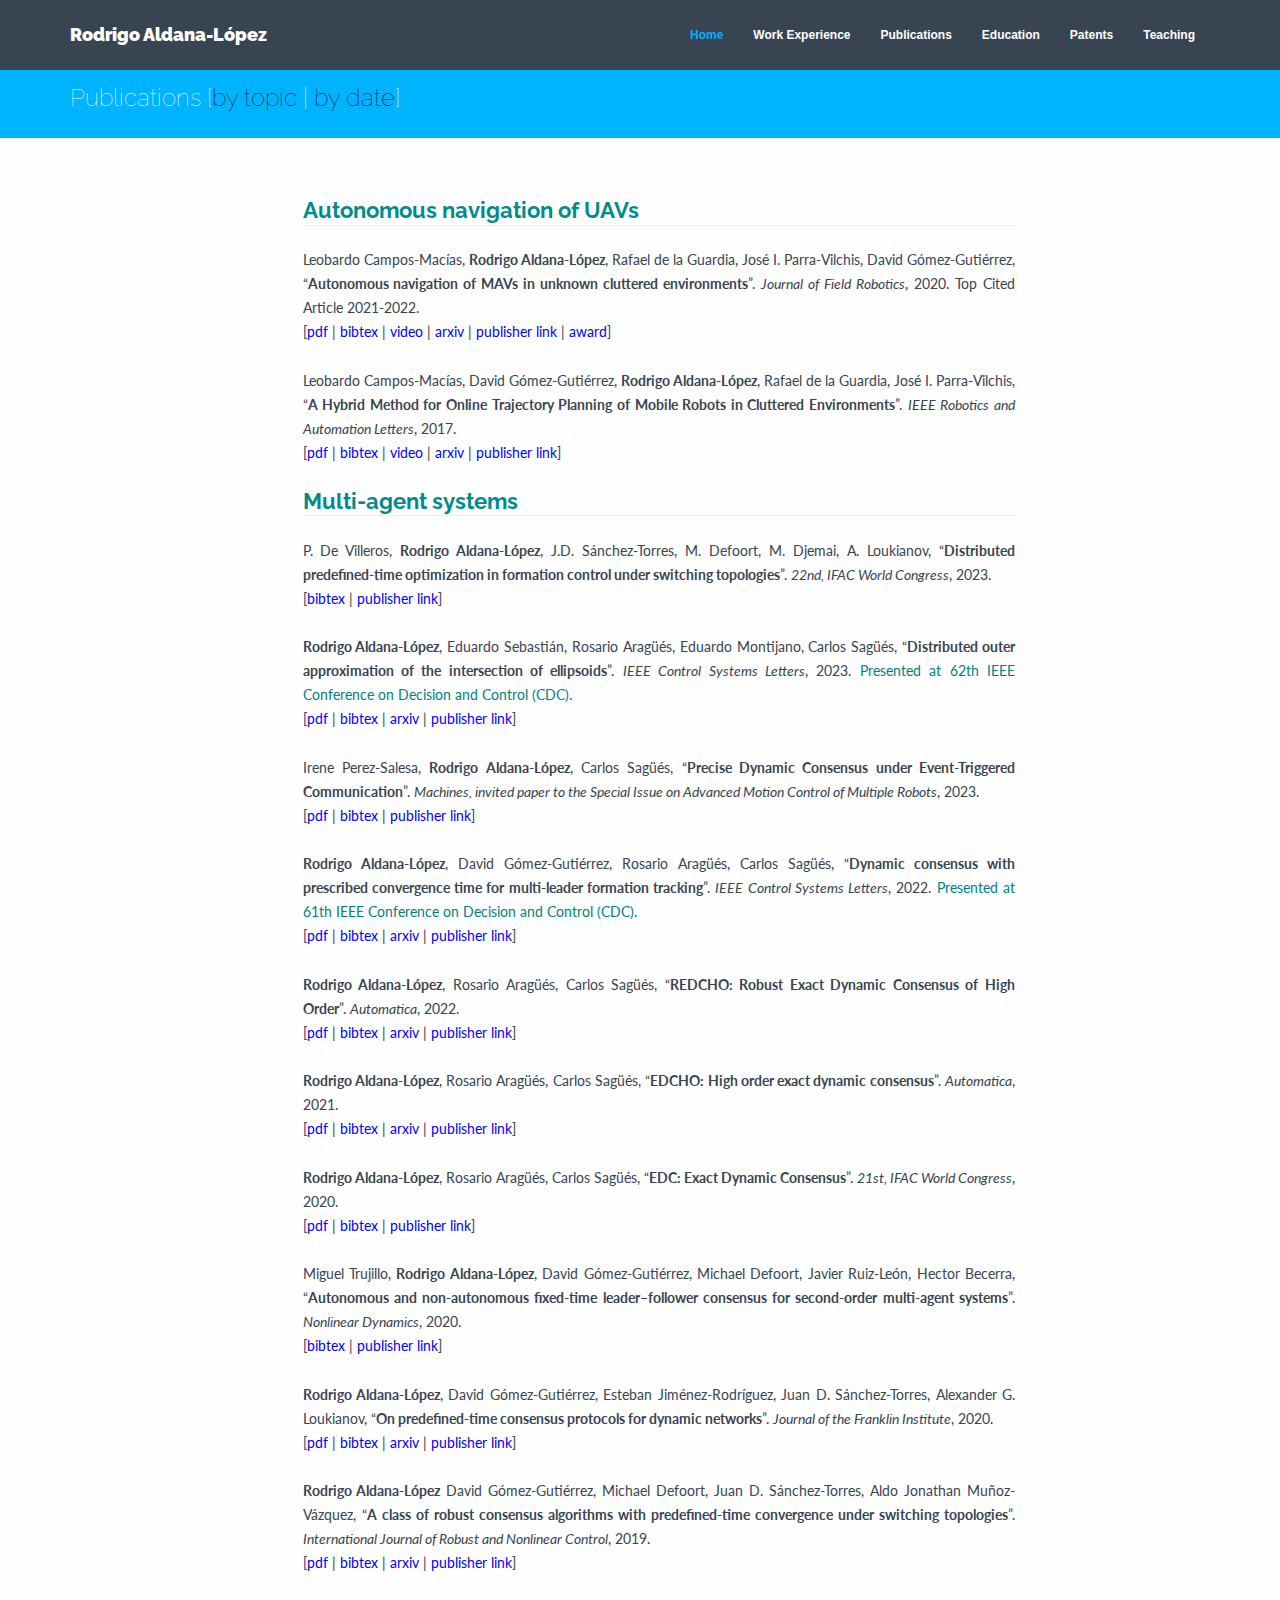
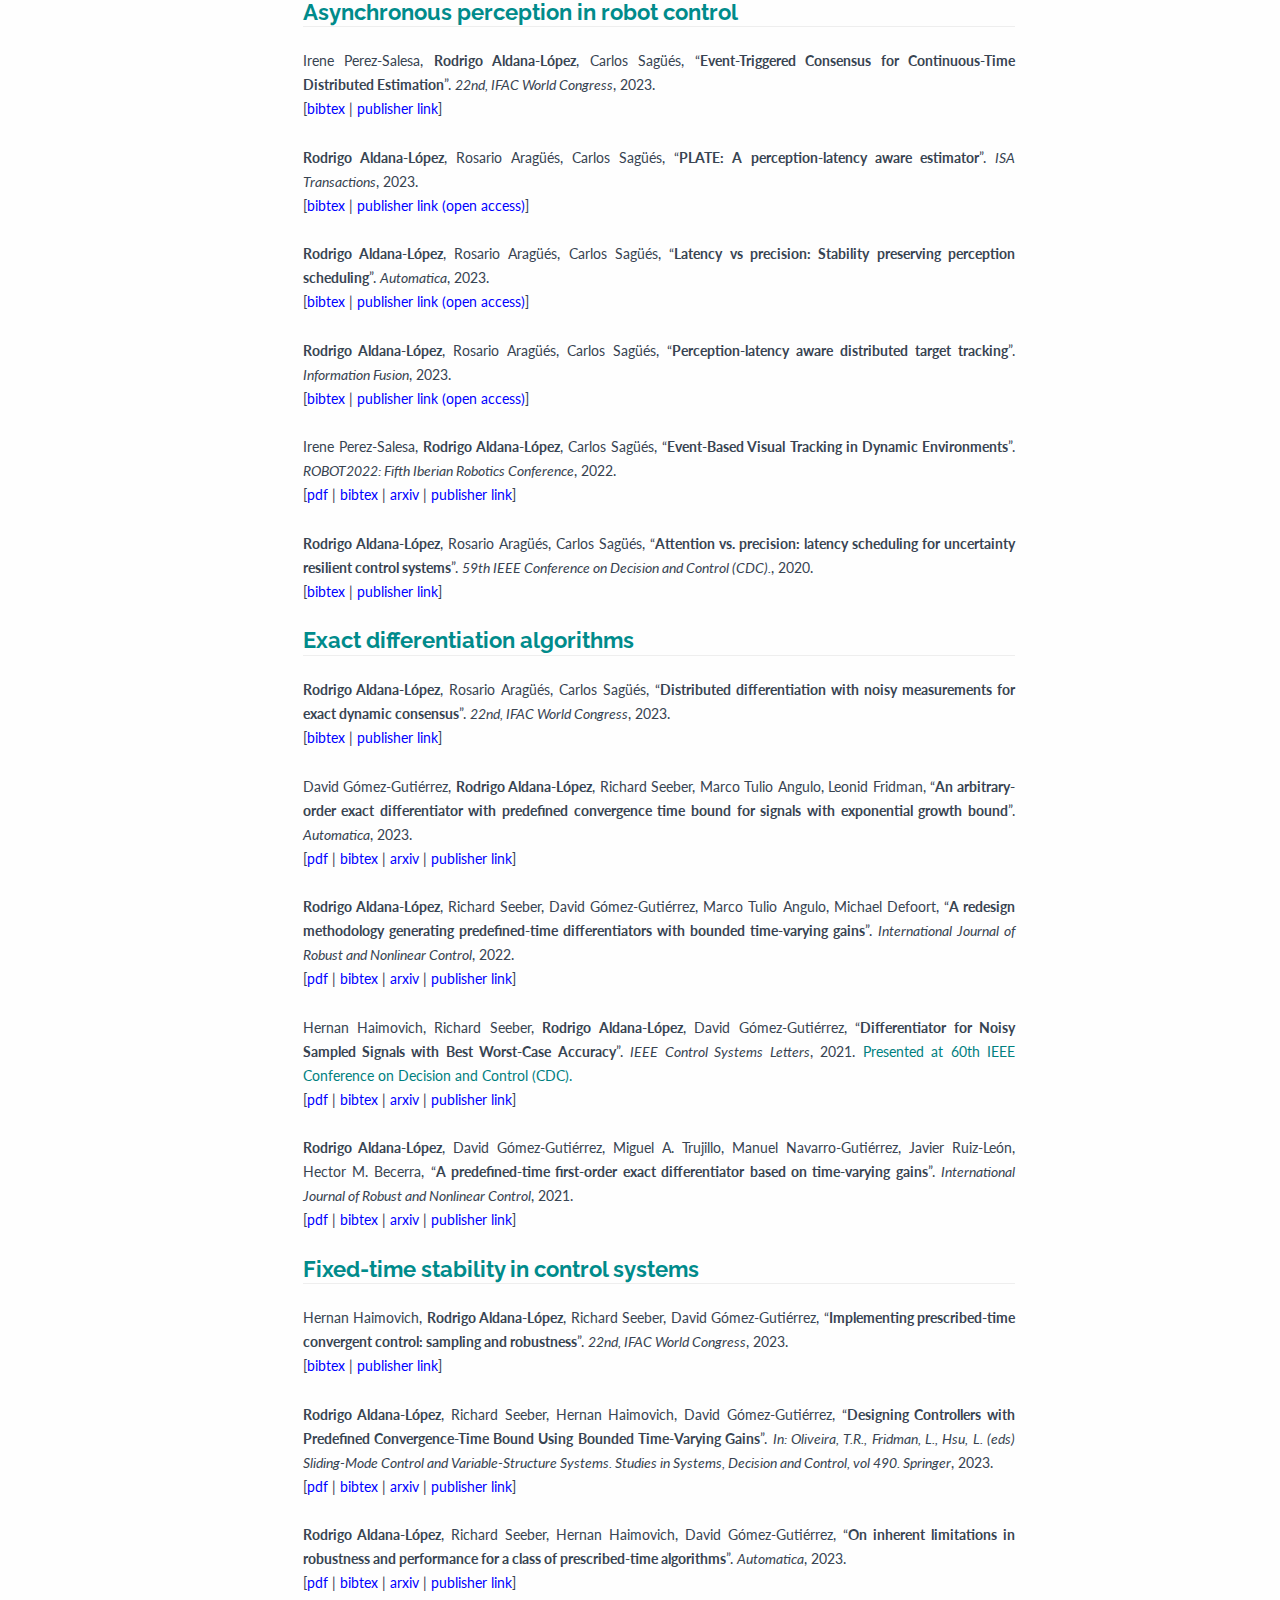
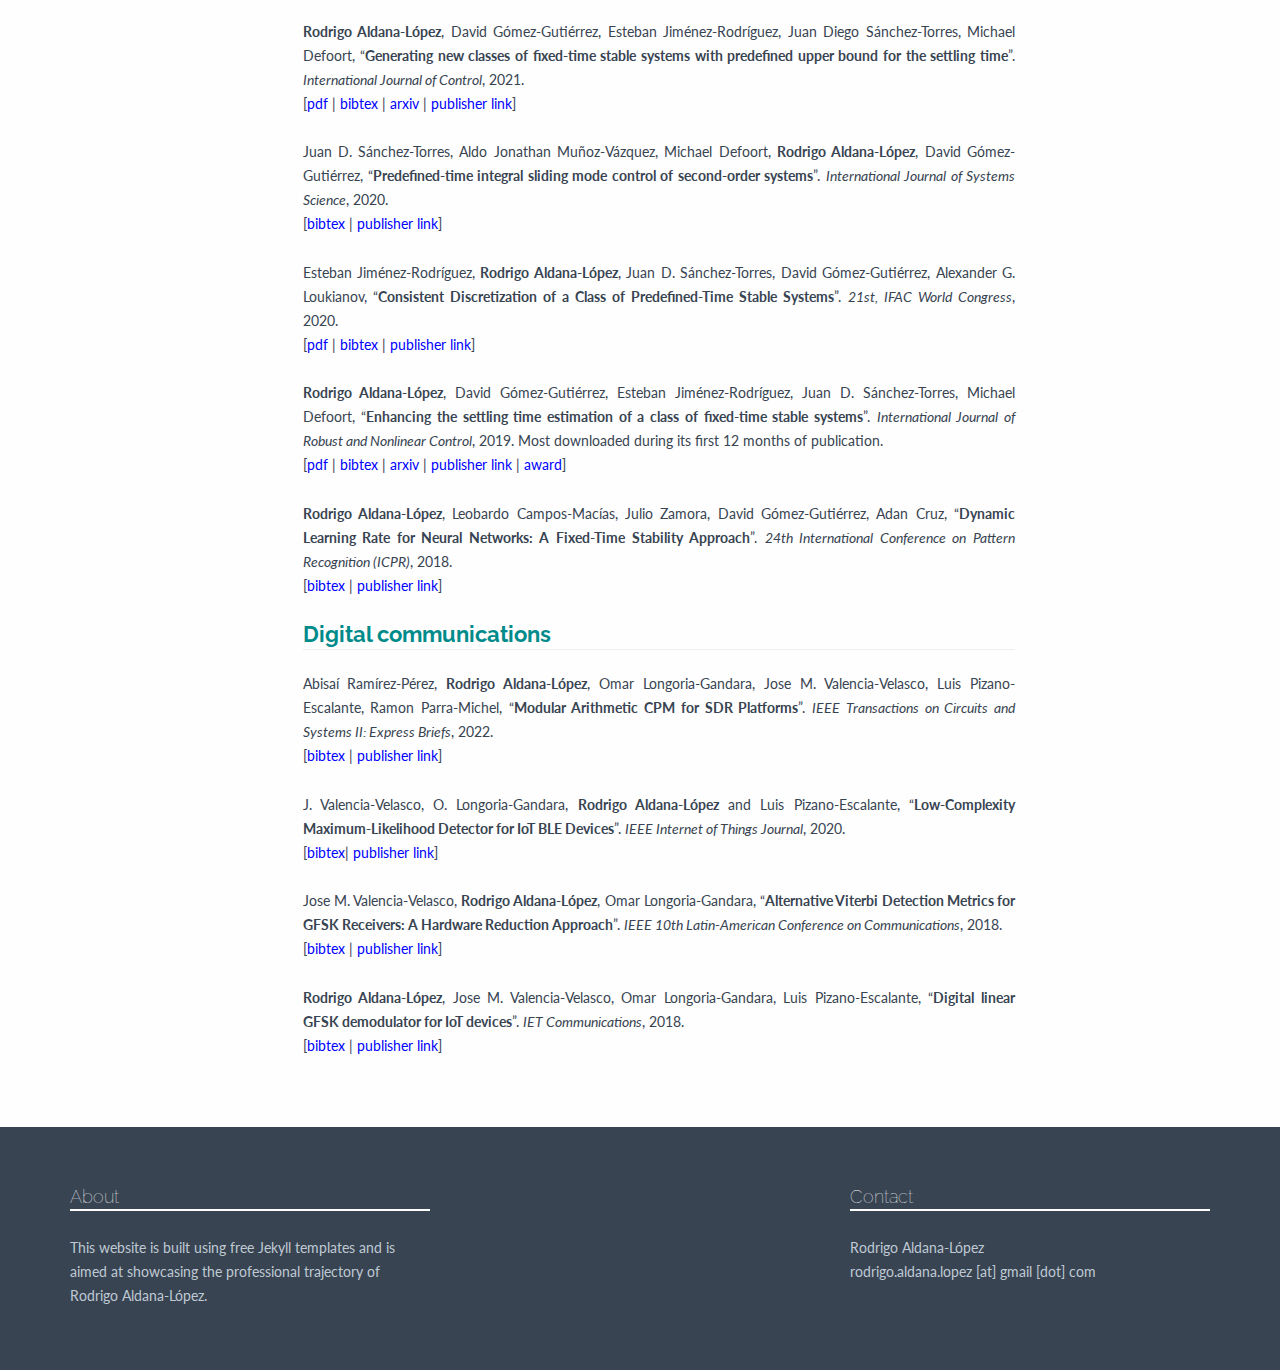
<file: publications.html>
<!DOCTYPE html>
<html lang="en">
   <head>
      <meta charset="utf-8">
      <meta http-equiv="X-UA-Compatible" content="IE=edge">
      <meta name="viewport" content="width=device-width, initial-scale=1">
      <title> Rodrigo Aldana-López - Publications </title>
      <!-- stylesheets -->
      <link rel="stylesheet" href="/css/site.css">
      <link media="all" href="//netdna.bootstrapcdn.com/bootstrap/3.2.0/css/bootstrap.min.css" rel="stylesheet">
      <link media="all" href="//netdna.bootstrapcdn.com/font-awesome/4.2.0/css/font-awesome.min.css" rel="stylesheet">
      <link href="/assets/css/style.css" rel="stylesheet">
      <link rel="stylesheet" href="/css/main.css">
   </head>
   <body id="page-top" data-spy="scroll" data-target=".navbar-fixed-top">
      <!-- Fixed navbar -->
      <div class="navbar navbar-default navbar-fixed-top" role="navigation">
         <div class="container">
            <div class="navbar-header">
               <button type="button" class="navbar-toggle" data-toggle="collapse" data-target=".navbar-collapse">
               <span class="sr-only">Toggle navigation</span>
               <span class="icon-bar"></span>
               <span class="icon-bar"></span>
               <span class="icon-bar"></span>
               </button>
               <a class="navbar-brand" href="/">Rodrigo Aldana-López</a>
            </div>
            <div class="navbar-collapse collapse navbar-right">
               <ul class="nav navbar-nav">
                  <li class="active"><a href="/">Home</a></li>
                  <li ><a href="career.html">Work Experience</a></li>
                  <li ><a href="publicationsDate.html">Publications</a></li>
                  <li ><a href="education.html">Education</a></li>
                  <li ><a href="patents.html">Patents</a></li>
                  <li ><a href="teaching.html">Teaching</a></li>
               </ul>
            </div>
            <!--/.nav-collapse -->
         </div>
      </div>
      <div id="blue">
         <div class="container">
            <div class="row">
               <h3>Publications [<a href="publications.html">by topic</a> | <a href="publicationsDate.html">by date</a>] </h3>
            </div>
            <!-- /row -->
         </div>
         <!-- /container -->
      </div>
      <!-- /blue -->
      <div class="container">
         <div class="row">
            <div class="col-xs-12 col-sm-12 col-md-offset-1 col-md-10 col-lg-offset-2 col-lg-8">
               <div class="pub_list">
                  <h3 class="big">Autonomous navigation of UAVs</h3>
                  <hr>
                  <br>
                  <p align="justify">Leobardo Campos-Macías, <b>Rodrigo Aldana-López</b>, Rafael de la Guardia, José I. Parra-Vilchis, David Gómez-Gutiérrez, “<b>Autonomous navigation of MAVs in unknown cluttered environments</b>”. <i>Journal of Field Robotics</i>, 2020. Top Cited Article 2021-2022.<br>
                     [<a style="color:blue" href="publications/jfr2020.pdf">pdf</a> | <a style="color:blue" href="publications/jfr2020.txt">bibtex</a> | <a style="color:blue" href="https://www.youtube.com/watch?v=Wq0e7vF6nZM&feature=youtu.be">video</a> | <a style="color:blue" href="https://arxiv.org/abs/1906.08839">arxiv</a> | <a style="color:blue" href="https://onlinelibrary.wiley.com/doi/abs/10.1002/rob.21959">publisher link</a> | <a style="color:blue" href="publications/jfr2020Award.pdf">award</a>]
                  </p>
                  <br>
                  <p align="justify">Leobardo Campos-Macías, David Gómez-Gutiérrez, <b>Rodrigo Aldana-López</b>, Rafael de la Guardia, José I. Parra-Vilchis, “<b>A Hybrid Method for Online Trajectory Planning of Mobile Robots in Cluttered Environments</b>”. <i>IEEE Robotics and Automation Letters</i>, 2017.<br>
                     [<a style="color:blue" href="publications/ral2017.pdf">pdf</a> | <a style="color:blue" href="publications/ral2017.txt">bibtex</a> | <a style="color:blue" href="https://www.youtube.com/watch?v=DJ1IZRL5t1Q&t=1s">video</a> | <a style="color:blue" href="https://arxiv.org/abs/1908.08493">arxiv</a> | <a style="color:blue" href="https://ieeexplore.ieee.org/document/7822897">publisher link</a>]
                  </p>
                  <br>
                  <h3 class="big">Multi-agent systems</h3>
                  <hr>
                  <br>
                        <p align="justify">P. De Villeros, <b>Rodrigo Aldana-López</b>, J.D. Sánchez-Torres, M. Defoort, M. Djemai, A. Loukianov, “<b>Distributed predefined-time optimization in formation control under switching topologies</b>”. <i>22nd, IFAC World Congress</i>, 2023.<br>
                           [<a style="color:blue" href="publications/ifac2023c.txt">bibtex</a> | <a style="color:blue" href="https://www.sciencedirect.com/science/article/pii/S2405896323017962">publisher link</a>]
                        </p>
                  <br>
                  <p align="justify"><b>Rodrigo Aldana-López</b>, Eduardo Sebastián, Rosario Aragüés, Eduardo Montijano, Carlos Sagüés, “<b>Distributed outer approximation of the intersection of ellipsoids</b>”. <i>IEEE Control Systems Letters</i>, 2023. <a style="color:teal">Presented at 62th IEEE Conference on Decision and Control (CDC).</a><br> [<a style="color:blue" href="https://arxiv.org/pdf/2305.15172">pdf</a> | <a style="color:blue" href="publications/lcss2023.txt">bibtex</a> | <a style="color:blue" href="https://arxiv.org/abs/2206.11608">arxiv</a> | <a style="color:blue" href="https://ieeexplore.ieee.org/document/10136818">publisher link</a>]
                  </p>
                  <br>
                  <p align="justify">Irene Perez-Salesa, <b>Rodrigo Aldana-López</b>, Carlos Sagüés, “<b>Precise Dynamic Consensus under Event-Triggered Communication</b>”. <i>Machines, invited paper to the Special Issue on Advanced Motion Control of Multiple Robots</i>, 2023.<br> [<a style="color:blue" href="publications/machines2023.pdf">pdf</a> | <a style="color:blue" href="publications/machines2023.txt">bibtex</a> | <a style="color:blue" href="https://www.mdpi.com/2075-1702/11/2/128">publisher link</a>]
                  </p>
                  <br>
                  <p align="justify"><b>Rodrigo Aldana-López</b>, David Gómez-Gutiérrez, Rosario Aragüés, Carlos Sagüés, “<b>Dynamic consensus with prescribed convergence time for multi-leader formation tracking</b>”. <i>IEEE Control Systems Letters</i>, 2022. <a style="color:teal">Presented at 61th IEEE Conference on Decision and Control (CDC).</a><br> [<a style="color:blue" href="publications/lcss2022.pdf">pdf</a> | <a style="color:blue" href="publications/lcss2022.txt">bibtex</a> | <a style="color:blue" href="https://arxiv.org/abs/2206.11608">arxiv</a> | <a style="color:blue" href="https://ieeexplore.ieee.org/document/9792300">publisher link</a>]
                  </p>
                  <br>
                  <p align="justify"><b>Rodrigo Aldana-López</b>, Rosario Aragüés, Carlos Sagüés, “<b>REDCHO: Robust Exact Dynamic Consensus of High Order</b>”. <i>Automatica</i>, 2022.<br> [<a style="color:blue" href="publications/automatica2022.pdf">pdf</a> | <a style="color:blue" href="publications/automatica2022.txt">bibtex</a> | <a style="color:blue" href="https://arxiv.org/abs/2204.12344">arxiv</a> | <a style="color:blue" href="https://www.sciencedirect.com/science/article/pii/S0005109822001686?via%3Dihub">publisher link</a>]
                  </p>
                  <br>
                  <p align="justify"><b>Rodrigo Aldana-López</b>, Rosario Aragüés, Carlos Sagüés, “<b>EDCHO: High order exact dynamic consensus</b>”. <i>Automatica</i>, 2021.<br>[<a style="color:blue" href="publications/automatica2021.pdf">pdf</a> | <a style="color:blue" href="publications/automatica2021.txt">bibtex</a> | <a style="color:blue" href="https://arxiv.org/abs/2202.03012">arxiv</a> | <a style="color:blue" href="https://www.sciencedirect.com/science/article/abs/pii/S0005109821002703">publisher link</a>]
                  </p>
                  <br>
                  <p align="justify"><b>Rodrigo Aldana-López</b>, Rosario Aragüés, Carlos Sagüés, “<b>EDC: Exact Dynamic Consensus</b>”. <i>21st, IFAC World Congress</i>, 2020.<br>
                     [<a style="color:blue" href="publications/ifac2020.pdf">pdf</a> | <a style="color:blue" href="publications/ifac2020.txt">bibtex</a> | <a style="color:blue" href="https://www.sciencedirect.com/science/article/pii/S2405896320313264">publisher link</a>]
                  </p>
                  <br>
                  <p align="justify">Miguel Trujillo, <b>Rodrigo Aldana-López</b>, David Gómez-Gutiérrez, Michael Defoort, Javier Ruiz-León, Hector Becerra, “<b>Autonomous and non-autonomous fixed-time leader–follower consensus for second-order multi-agent systems</b>”. <i>Nonlinear Dynamics</i>, 2020.<br>
                     [<a style="color:blue" href="publications/nody2020.txt">bibtex</a> | <a style="color:blue" href="https://link.springer.com/article/10.1007/s11071-020-06075-7">publisher link</a>]
                  </p>
                  <br>
                  <p align="justify"><b>Rodrigo Aldana-López</b>, David Gómez-Gutiérrez, Esteban Jiménez-Rodríguez, Juan D. Sánchez-Torres, Alexander G. Loukianov, “<b>On predefined-time consensus protocols for dynamic networks</b>”. <i>Journal of the Franklin Institute</i>, 2020.<br>
                     [<a style="color:blue" href="publications/fi2020.pdf">pdf</a> | <a style="color:blue" href="publications/fi2020.txt">bibtex</a> | <a style="color:blue" href="https://arxiv.org/abs/1910.08450">arxiv</a> | <a style="color:blue" href="https://www.sciencedirect.com/science/article/pii/S0016003219308622">publisher link</a>]
                  </p>
                  <br>
                  <p align="justify"><b>Rodrigo Aldana-López</b> David Gómez-Gutiérrez, Michael Defoort, Juan D. Sánchez-Torres, Aldo Jonathan Muñoz-Vázquez, “<b>A class of robust consensus algorithms with predefined-time convergence under switching topologies</b>”. <i>International Journal of Robust and Nonlinear Control</i>, 2019.<br>[<a style="color:blue" href="publications/ijrnc2019.pdf">pdf</a> | <a style="color:blue" href="publications/ijrnc2019.txt">bibtex</a> | <a style="color:blue" href="https://arxiv.org/abs/1812.07545">arxiv</a> | <a style="color:blue" href="https://onlinelibrary.wiley.com/doi/abs/10.1002/rnc.4715">publisher link</a>]
                  </p>
                  <br>
                  <h3 class="big">Asynchronous perception in robot control</h3>
                  <hr>
				  <br>
                        <p align="justify">Irene Perez-Salesa, <b>Rodrigo Aldana-López</b>, Carlos Sagüés, “<b>Event-Triggered Consensus for Continuous-Time Distributed Estimation</b>”. <i>22nd, IFAC World Congress</i>, 2023.<br>
                           [<a style="color:blue" href="publications/ifac2023a.txt">bibtex</a> | <a style="color:blue" href="https://www.sciencedirect.com/science/article/pii/S2405896323010157">publisher link</a>]
                        </p>
				  <br>
                  <p align="justify"><b>Rodrigo Aldana-López</b>, Rosario Aragüés, Carlos Sagüés, “<b>PLATE: A perception-latency aware estimator</b>”. <i>ISA Transactions</i>, 2023.<br>
                     [<a style="color:blue" href="publications/isa2023.txt">bibtex</a> | <a style="color:blue" href="https://doi.org/10.1016/j.isatra.2023.08.013">publisher link (open access)</a>]
                  </p>
                  <br>
                  <p align="justify"><b>Rodrigo Aldana-López</b>, Rosario Aragüés, Carlos Sagüés, “<b>Latency vs precision: Stability preserving perception scheduling</b>”. <i>Automatica</i>, 2023.<br>
                     [<a style="color:blue" href="publications/automatica2023b.txt">bibtex</a> | <a style="color:blue" href="https://doi.org/10.1016/j.automatica.2023.111123">publisher link (open access)</a>]
                  </p>
                  <br>
                  <p align="justify"><b>Rodrigo Aldana-López</b>, Rosario Aragüés, Carlos Sagüés, “<b>Perception-latency aware distributed target tracking</b>”. <i>Information Fusion</i>, 2023.<br>
                     [<a style="color:blue" href="publications/infuss2023.txt">bibtex</a> | <a style="color:blue" href="https://doi.org/10.1016/j.inffus.2023.101857">publisher link (open access)</a>]
                  </p>
                  <br>
                  <p align="justify">Irene Perez-Salesa, <b>Rodrigo Aldana-López</b>, Carlos Sagüés, “<b>Event-Based Visual Tracking in Dynamic Environments</b>”. <i>ROBOT2022: Fifth Iberian Robotics Conference</i>, 2022.<br>
                     [<a style="color:blue" href="publications/robot2022.pdf">pdf</a> | <a style="color:blue" href="publications/robot2022.txt">bibtex</a> | <a style="color:blue" href="https://arxiv.org/abs/2212.07754">arxiv</a> | <a style="color:blue" href="https://link.springer.com/chapter/10.1007/978-3-031-21065-5_15">publisher link</a>]
                  </p>
                  <br>
                  <p align="justify"><b>Rodrigo Aldana-López</b>, Rosario Aragüés, Carlos Sagüés, “<b>Attention vs. precision: latency scheduling for uncertainty resilient control systems</b>”. <i>59th IEEE Conference on Decision and Control (CDC).</i>, 2020.<br>
                     [<a style="color:blue" href="publications/cdc2020.txt">bibtex</a> | <a style="color:blue" href="https://ieeexplore.ieee.org/document/9304104">publisher link</a>]
                  </p>
                  <br>
                  <h3 class="big">Exact differentiation algorithms</h3>
                  <hr>
                  <br>
                        <p align="justify"><b>Rodrigo Aldana-López</b>, Rosario Aragüés, Carlos Sagüés, “<b>Distributed differentiation with noisy measurements for exact dynamic consensus</b>”. <i>22nd, IFAC World Congress</i>, 2023.<br>
                           [<a style="color:blue" href="publications/ifac2023d.txt">bibtex</a> | <a style="color:blue" href="https://www.sciencedirect.com/science/article/pii/S2405896323015045">publisher link</a>]
                        </p>
			      <br>
                  <p align="justify">David Gómez-Gutiérrez, <b>Rodrigo Aldana-López</b>, Richard Seeber, Marco Tulio Angulo, Leonid Fridman, “<b>An arbitrary-order exact differentiator with predefined convergence time bound for signals with exponential growth bound</b>”. <i>Automatica</i>, 2023.<br>[<a style="color:blue" href="publications/automatica2023.pdf">pdf</a> | <a style="color:blue" href="publications/automatica2023.txt">bibtex</a> | <a style="color:blue" href="https://arxiv.org/abs/2106.00822">arxiv</a> | <a style="color:blue" href="https://doi.org/10.1016/j.automatica.2023.110995">publisher link</a>]
                  </p>
                  <br>
                  <p align="justify"><b>Rodrigo Aldana-López</b>, Richard Seeber, David Gómez-Gutiérrez, Marco Tulio Angulo, Michael Defoort, “<b>A redesign methodology generating predefined-time differentiators with bounded time-varying gains</b>”. <i>International Journal of Robust and Nonlinear Control</i>, 2022.<br>[<a style="color:blue" href="publications/ijrnc2022.pdf">pdf</a> | <a style="color:blue" href="publications/ijrnc2022.txt">bibtex</a> | <a style="color:blue" href="https://arxiv.org/abs/2106.06429">arxiv</a> | <a style="color:blue" href="https://onlinelibrary.wiley.com/doi/10.1002/rnc.6315">publisher link</a>]
                  </p>
                  <br>
                  <p align="justify">Hernan Haimovich, Richard Seeber, <b>Rodrigo Aldana-López</b>, David Gómez-Gutiérrez, “<b>Differentiator for Noisy Sampled Signals with Best Worst-Case Accuracy</b>”. <i>IEEE Control Systems Letters</i>, 2021. <a style="color:teal">Presented at 60th IEEE Conference on Decision and Control (CDC).</a><br>[<a style="color:blue" href="publications/icsl2021.pdf">pdf</a> | <a style="color:blue" href="publications/icsl2021.txt">bibtex</a> | <a style="color:blue" href="https://arxiv.org/abs/2106.05320">arxiv</a> | <a style="color:blue" href="https://ieeexplore.ieee.org/abstract/document/9448332">publisher link</a>]
                  </p>
                  <br>
                  <p align="justify"><b>Rodrigo Aldana-López</b>, David Gómez-Gutiérrez, Miguel A. Trujillo, Manuel Navarro-Gutiérrez, Javier Ruiz-León, Hector M. Becerra, “<b>A predefined-time first-order exact differentiator based on time-varying gains</b>”. <i>International Journal of Robust and Nonlinear Control</i>, 2021.<br>[<a style="color:blue" href="publications/ijrnc2021.pdf">pdf</a> | <a style="color:blue" href="publications/ijrnc2021.txt">bibtex</a> | <a style="color:blue" href="https://arxiv.org/abs/2104.02140">arxiv</a> | <a style="color:blue" href="https://onlinelibrary.wiley.com/doi/abs/10.1002/rnc.5536">publisher link</a>]
                  </p>
                  <br>
                  <h3 class="big">Fixed-time stability in control systems</h3>
                  <hr>
				  <br>
                        <p align="justify">Hernan Haimovich, <b>Rodrigo Aldana-López</b>, Richard Seeber, David Gómez-Gutiérrez, “<b>Implementing prescribed-time convergent control: sampling and robustness</b>”. <i>22nd, IFAC World Congress</i>, 2023.<br>
                           [<a style="color:blue" href="publications/ifac2023b.txt">bibtex</a> | <a style="color:blue" href="https://www.sciencedirect.com/science/article/pii/S2405896323022735">publisher link</a>]
                        </p>
				  <br>
                        <p align="justify"><b>Rodrigo Aldana-López</b>, Richard Seeber, Hernan Haimovich, David Gómez-Gutiérrez, “<b>Designing Controllers with Predefined Convergence-Time Bound Using Bounded Time-Varying Gains</b>”. <i>In: Oliveira, T.R., Fridman, L., Hsu, L. (eds) Sliding-Mode Control and Variable-Structure Systems. Studies in Systems, Decision and Control, vol 490. Springer</i>, 2023.<br>
                           [<a style="color:blue" href="publications/smcvss2023.pdf">pdf</a> | <a style="color:blue" href="publications/smcvss2023.txt">bibtex</a> | <a style="color:blue" href="https://arxiv.org/abs/2311.02473">arxiv</a> | <a style="color:blue" href="https://link.springer.com/chapter/10.1007/978-3-031-37089-2_3">publisher link</a>]
                        </p>
                  <br>
                  <p align="justify"><b>Rodrigo Aldana-López</b>, Richard Seeber, Hernan Haimovich, David Gómez-Gutiérrez, “<b>On inherent limitations in robustness and performance for a class of prescribed-time algorithms</b>”. <i>Automatica</i>, 2023.<br>[<a style="color:blue" href="publications/automatica2023a.pdf">pdf</a> | <a style="color:blue" href="publications/automatica2023a.txt">bibtex</a> | <a style="color:blue" href="https://arxiv.org/abs/2205.02528">arxiv</a> | <a style="color:blue" href="https://www.sciencedirect.com/science/article/pii/S000510982300448X?via%3Dihub">publisher link</a>]
                  </p>
                  <br>
                  <p align="justify"><b>Rodrigo Aldana-López</b>, David Gómez-Gutiérrez, Esteban Jiménez-Rodríguez, Juan Diego Sánchez-Torres, Michael Defoort, “<b>Generating new classes of fixed-time stable systems with predefined upper bound for the settling time</b>”. <i>International Journal of Control</i>, 2021.<br>[<a style="color:blue" href="publications/ijc2021.pdf">pdf</a> | <a style="color:blue" href="publications/ijc2021.txt">bibtex</a> | <a style="color:blue" href="https://arxiv.org/abs/1901.02782">arxiv</a> | <a style="color:blue" href="https://www.tandfonline.com/doi/abs/10.1080/00207179.2021.1936190?journalCode=tcon20">publisher link</a>]
                  </p>
                  <br>
                  <p align="justify">Juan D. Sánchez-Torres, Aldo Jonathan Muñoz-Vázquez, Michael Defoort, <b>Rodrigo Aldana-López</b>, David Gómez-Gutiérrez, “<b>Predefined-time integral sliding mode control of second-order systems</b>”. <i>International Journal of Systems Science</i>, 2020.<br>[<a style="color:blue" href="publications/ijss2020.txt">bibtex</a> | <a style="color:blue" href="https://www.tandfonline.com/doi/abs/10.1080/00207721.2020.1815893#:~:text=Predefined%2Dtime%20integral%20sliding%20mode%20control%20of%20second%2Dorder%20systems,-Full%20Article&text=This%20manuscript%20introduces%20the%20design,class%20of%20second%2Dorder%20systems.&text=Then%2C%20the%20system%20dynamics%20evolve,during%20the%20integral%20sliding%20motion">publisher link</a>]
                  </p>
                  <br>
                  <p align="justify">Esteban Jiménez-Rodríguez, <b>Rodrigo Aldana-López</b>, Juan D. Sánchez-Torres, David Gómez-Gutiérrez, Alexander G. Loukianov, “<b>Consistent Discretization of a Class of Predefined-Time Stable Systems</b>”. <i>21st, IFAC World Congress</i>, 2020.<br>
                     [<a style="color:blue" href="publications/ifac2020b.pdf">pdf</a> | <a style="color:blue" href="publications/ifac2020b.txt">bibtex</a> | <a style="color:blue" href="https://www.sciencedirect.com/science/article/pii/S2405896320311307">publisher link</a>]
                  </p>
                  <br>
                  <p align="justify"><b>Rodrigo Aldana-López</b>, David Gómez-Gutiérrez, Esteban Jiménez-Rodríguez, Juan D. Sánchez-Torres, Michael Defoort, “<b>Enhancing the settling time estimation of a class of fixed-time stable systems</b>”. <i>International Journal of Robust and Nonlinear Control</i>, 2019. Most downloaded during its first 12 months of publication. <br>[<a style="color:blue" href="publications/ijrnc2019b.pdf">pdf</a> | <a style="color:blue" href="publications/ijrnc2019b.txt">bibtex</a> | <a style="color:blue" href="https://arxiv.org/abs/1809.07012">arxiv</a> | <a style="color:blue" href="https://onlinelibrary.wiley.com/doi/full/10.1002/rnc.4600">publisher link</a> | <a style="color:blue" href="publications/ijrnc2019bAward.pdf">award</a>]
                  </p>
                  <br>
                  <p align="justify"> <b>Rodrigo Aldana-López</b>, Leobardo Campos-Macías, Julio Zamora, David Gómez-Gutiérrez, Adan Cruz, “<b>Dynamic Learning Rate for Neural Networks: A Fixed-Time Stability Approach</b>”. <i>24th International Conference on Pattern Recognition (ICPR)</i>, 2018.<br>
                     [<a style="color:blue" href="publications/icpr2018.txt">bibtex</a> | <a style="color:blue" href="https://ieeexplore.ieee.org/document/8546084">publisher link</a>]
                  </p>
                  <br>
                  <h3 class="big">Digital communications</h3>
                  <hr>
                  <br>
                  <p align="justify">Abisaí Ramírez-Pérez, <b>Rodrigo Aldana-López</b>, Omar Longoria-Gandara, Jose M. Valencia-Velasco, Luis Pizano-Escalante, Ramon Parra-Michel, “<b>Modular Arithmetic CPM for SDR Platforms</b>”. <i>IEEE Transactions on Circuits and Systems II: Express Briefs</i>, 2022.<br>[<a style="color:blue" href="publications/tcasii2022.txt">bibtex</a> | <a style="color:blue" href="https://ieeexplore.ieee.org/document/9684561">publisher link</a>]
                  </p>
                  <br>
                  <p align="justify">J. Valencia-Velasco, O. Longoria-Gandara, <b>Rodrigo Aldana-López</b> and Luis Pizano-Escalante, “<b>Low-Complexity Maximum-Likelihood Detector for IoT BLE Devices</b>”. <i>IEEE Internet of Things Journal</i>, 2020.<br>[<a style="color:blue" href="publications/iot2020.txt">bibtex</a>| <a style="color:blue" href="https://ieeexplore.ieee.org/document/8962324">publisher link</a>]
                  </p>
                  <br>
                  <p align="justify">Jose M. Valencia-Velasco, <b>Rodrigo Aldana-López</b>, Omar Longoria-Gandara, “<b>Alternative Viterbi Detection Metrics for GFSK Receivers: A Hardware Reduction Approach</b>”. <i>IEEE 10th Latin-American Conference on Communications</i>, 2018.<br>
                     [<a style="color:blue" href="publications/latin2018.txt">bibtex</a> | <a style="color:blue" href="https://ieeexplore.ieee.org/document/8613225">publisher link</a>]
                  </p>
                  <br>
                  <p align="justify"><b>Rodrigo Aldana-López</b>, Jose M. Valencia-Velasco, Omar Longoria-Gandara, Luis Pizano-Escalante, “<b>Digital linear GFSK demodulator for IoT devices</b>”. <i>IET Communications</i>, 2018.<br>[<a style="color:blue" href="publications/iet2018.txt">bibtex</a> | <a style="color:blue" href="https://ietresearch.onlinelibrary.wiley.com/doi/epdf/10.1049/iet-com.2018.5040">publisher link</a>]
                  </p>
                  <br>
               </div>
            </div>
         </div>
      </div>
      </div>
      <br><br>
      <div id="footerwrap">
         <div class="container">
            <div class="row">
               <div class="col-lg-4">
                  <h4>About</h4>
                  <div class="hline-w"></div>
                  <p>This website is built using free Jekyll templates and is aimed at showcasing the professional trajectory of Rodrigo Aldana-López.</p>
               </div>
               <div class="col-lg-4">
               </div>
               <div class="col-lg-4">
                  <h4>Contact</h4>
                  <div class="hline-w"></div>
                  <p>
                     Rodrigo Aldana-López <br>
                     rodrigo.aldana.lopez [at] gmail [dot] com <br>
                  </p>
               </div>
            </div>
            <! --/row -->
         </div>
         <! --/container -->
      </div>
      <! --/footerwrap -->
      <script src="//ajax.googleapis.com/ajax/libs/jquery/1.11.0/jquery.min.js"></script>
      <script src="//netdna.bootstrapcdn.com/bootstrap/3.2.0/js/bootstrap.min.js"></script>
      <!--<script src="/assets/js/prism.js"></script> -->
      <script src="/js/site.js"></script>
      <!-- jQuery -->
      <script src="/js/jquery.js"></script>
      <!-- Bootstrap Core JavaScript -->
      <script src="/js/bootstrap.min.js"></script>
      <!-- Plugin JavaScript -->
      <script src="/js/jquery.easing.min.js"></script>
      <!-- Custom Theme JavaScript -->
      <script src="/js/grayscale.js"></script>
      <script src="https://ajax.googleapis.com/ajax/libs/jquery/1.11.0/jquery.min.js"></script>
      <script src="/assets/js/bootstrap.min.js"></script>
      <script src="/assets/js/retina-1.1.0.js"></script>
      <script src="/assets/js/jquery.hoverdir.js"></script>
      <script src="/assets/js/jquery.hoverex.min.js"></script>
      <script src="/assets/js/jquery.prettyPhoto.js"></script>
      <script src="/assets/js/jquery.isotope.min.js"></script>
      <script src="/assets/js/custom.js"></script>
   </body>
</html>
</file>
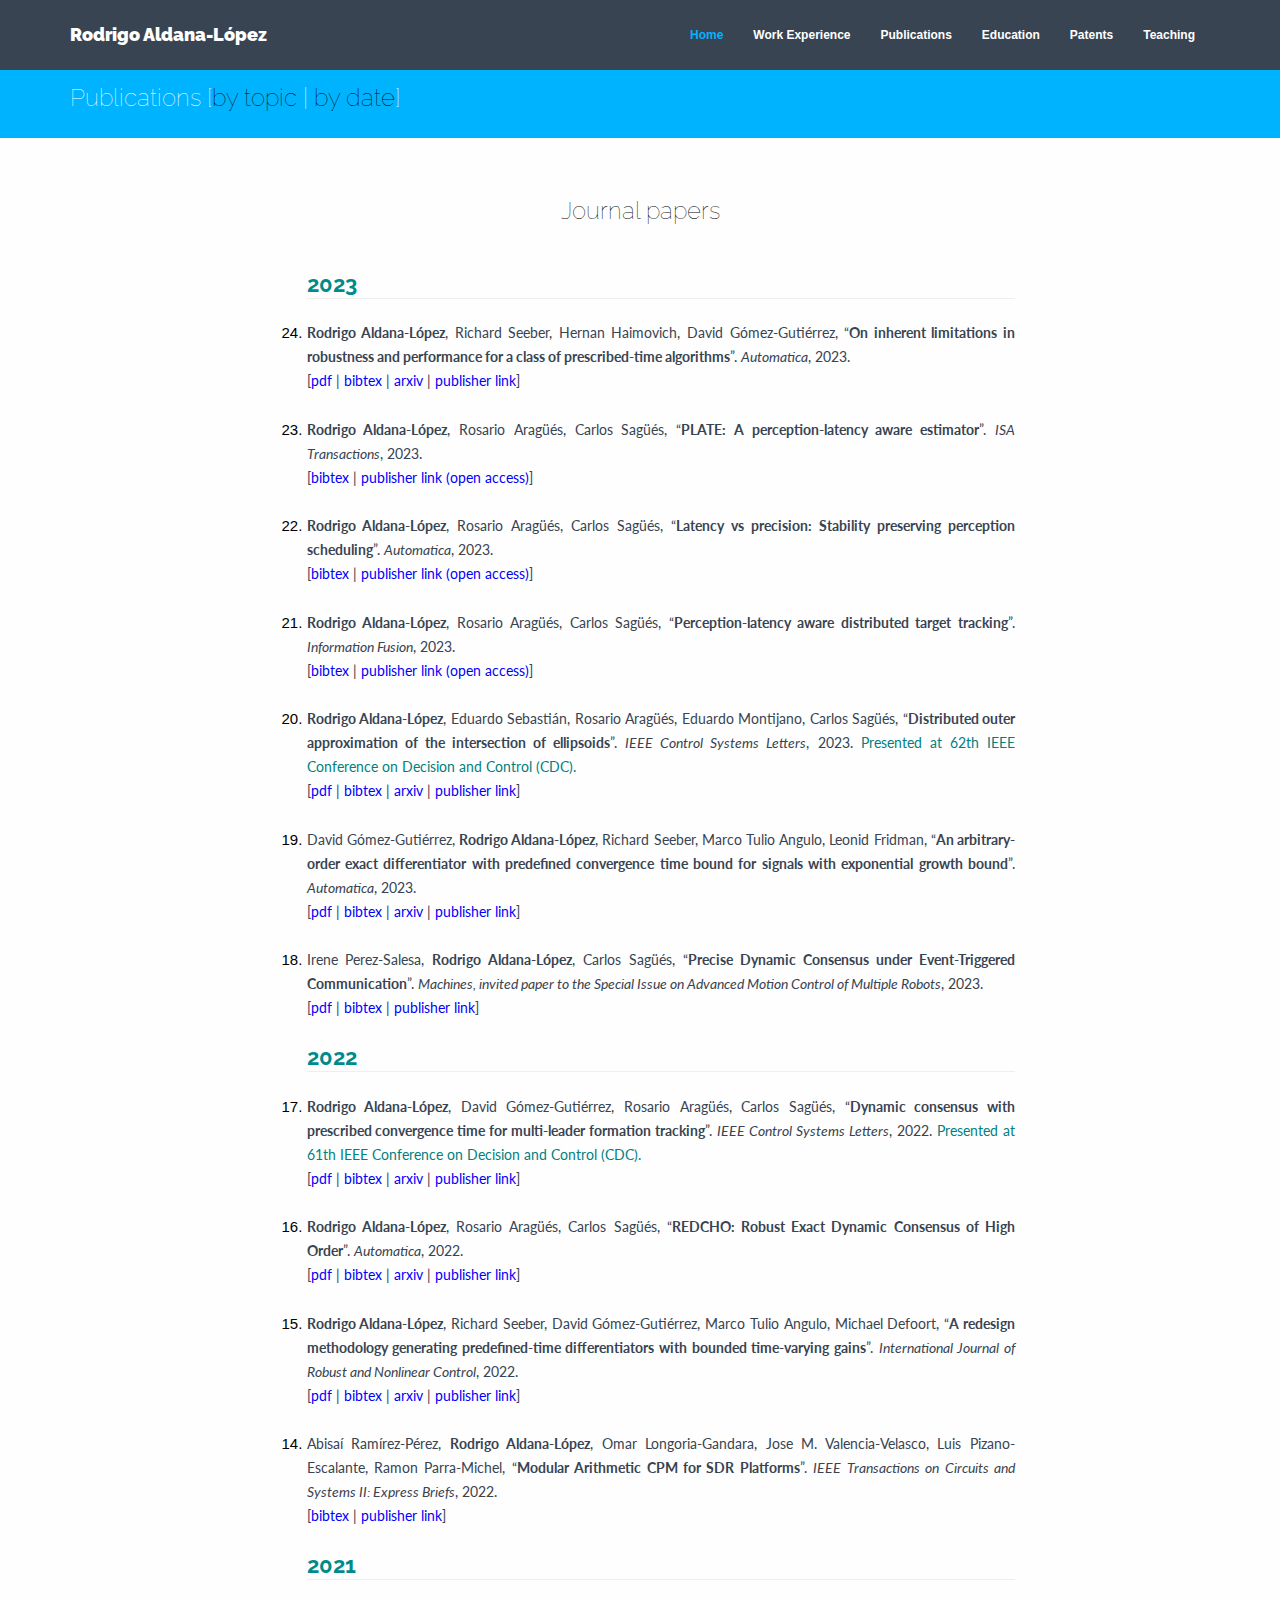
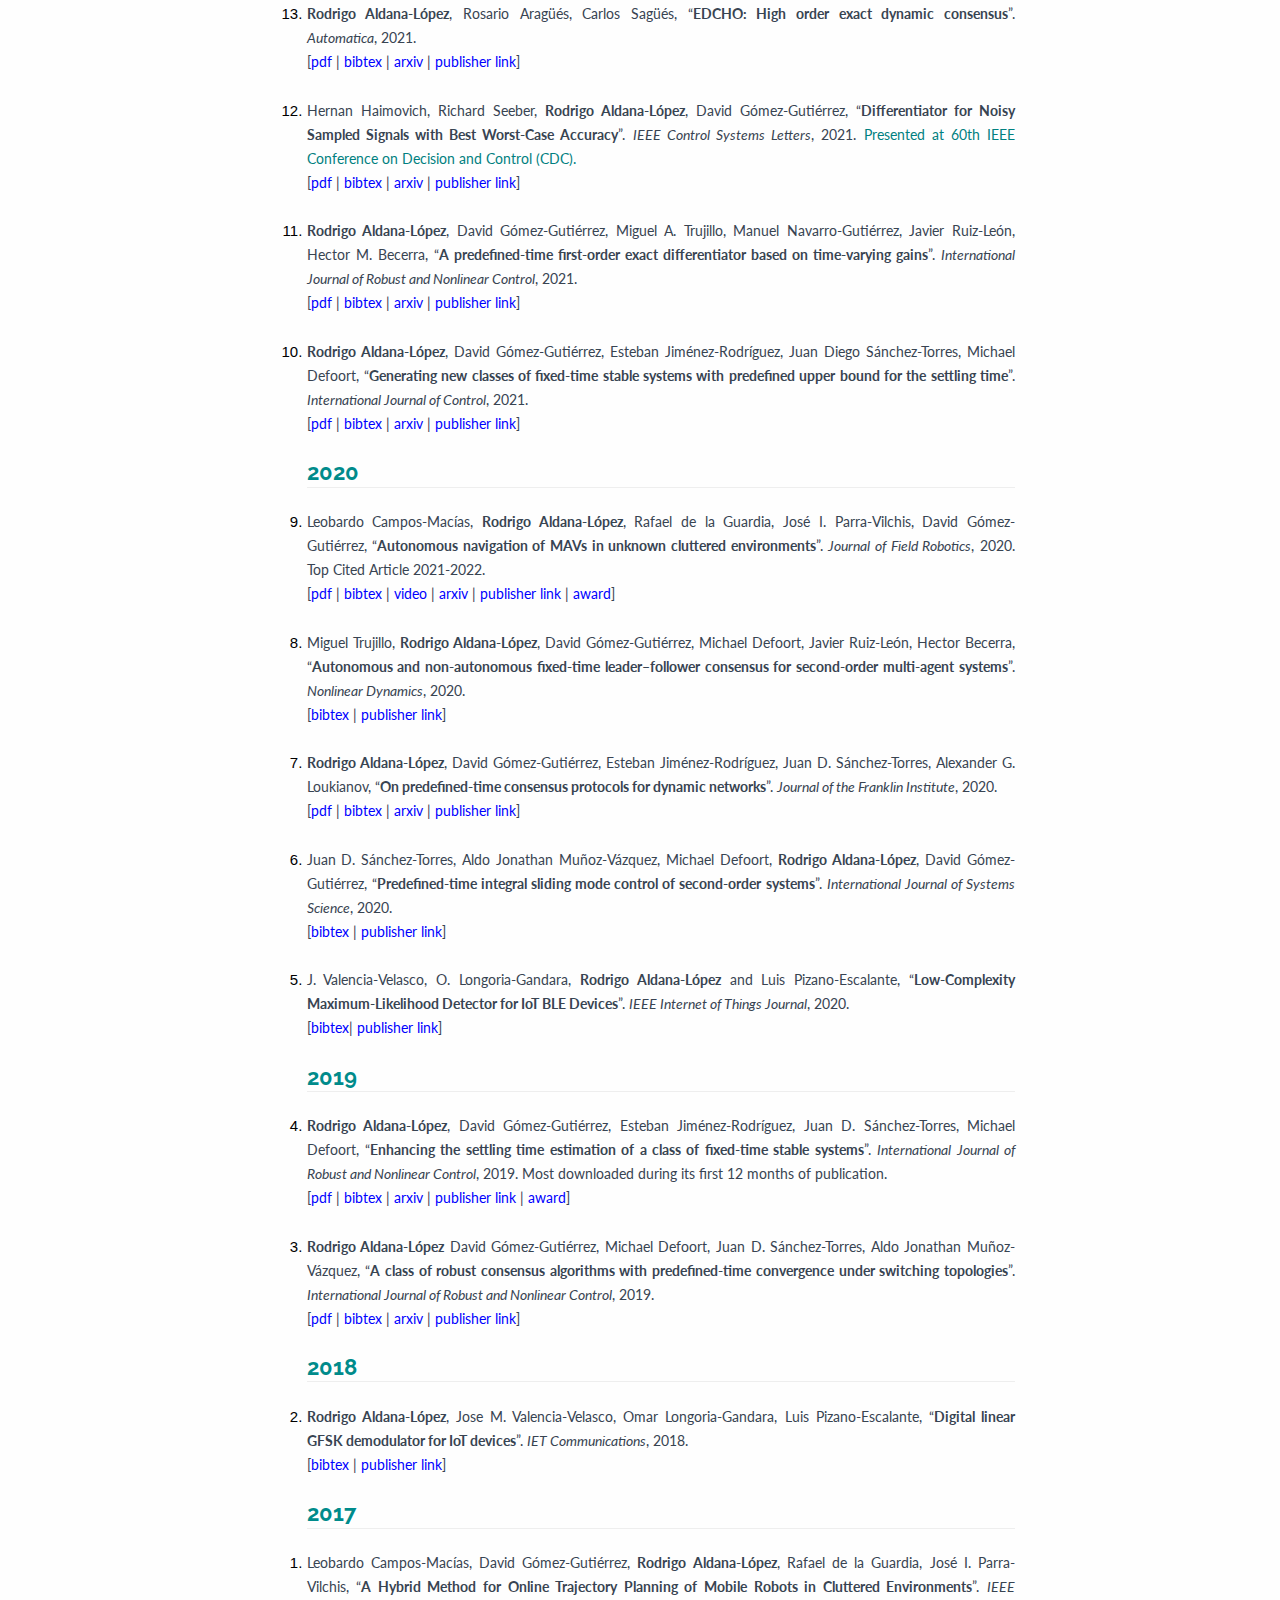
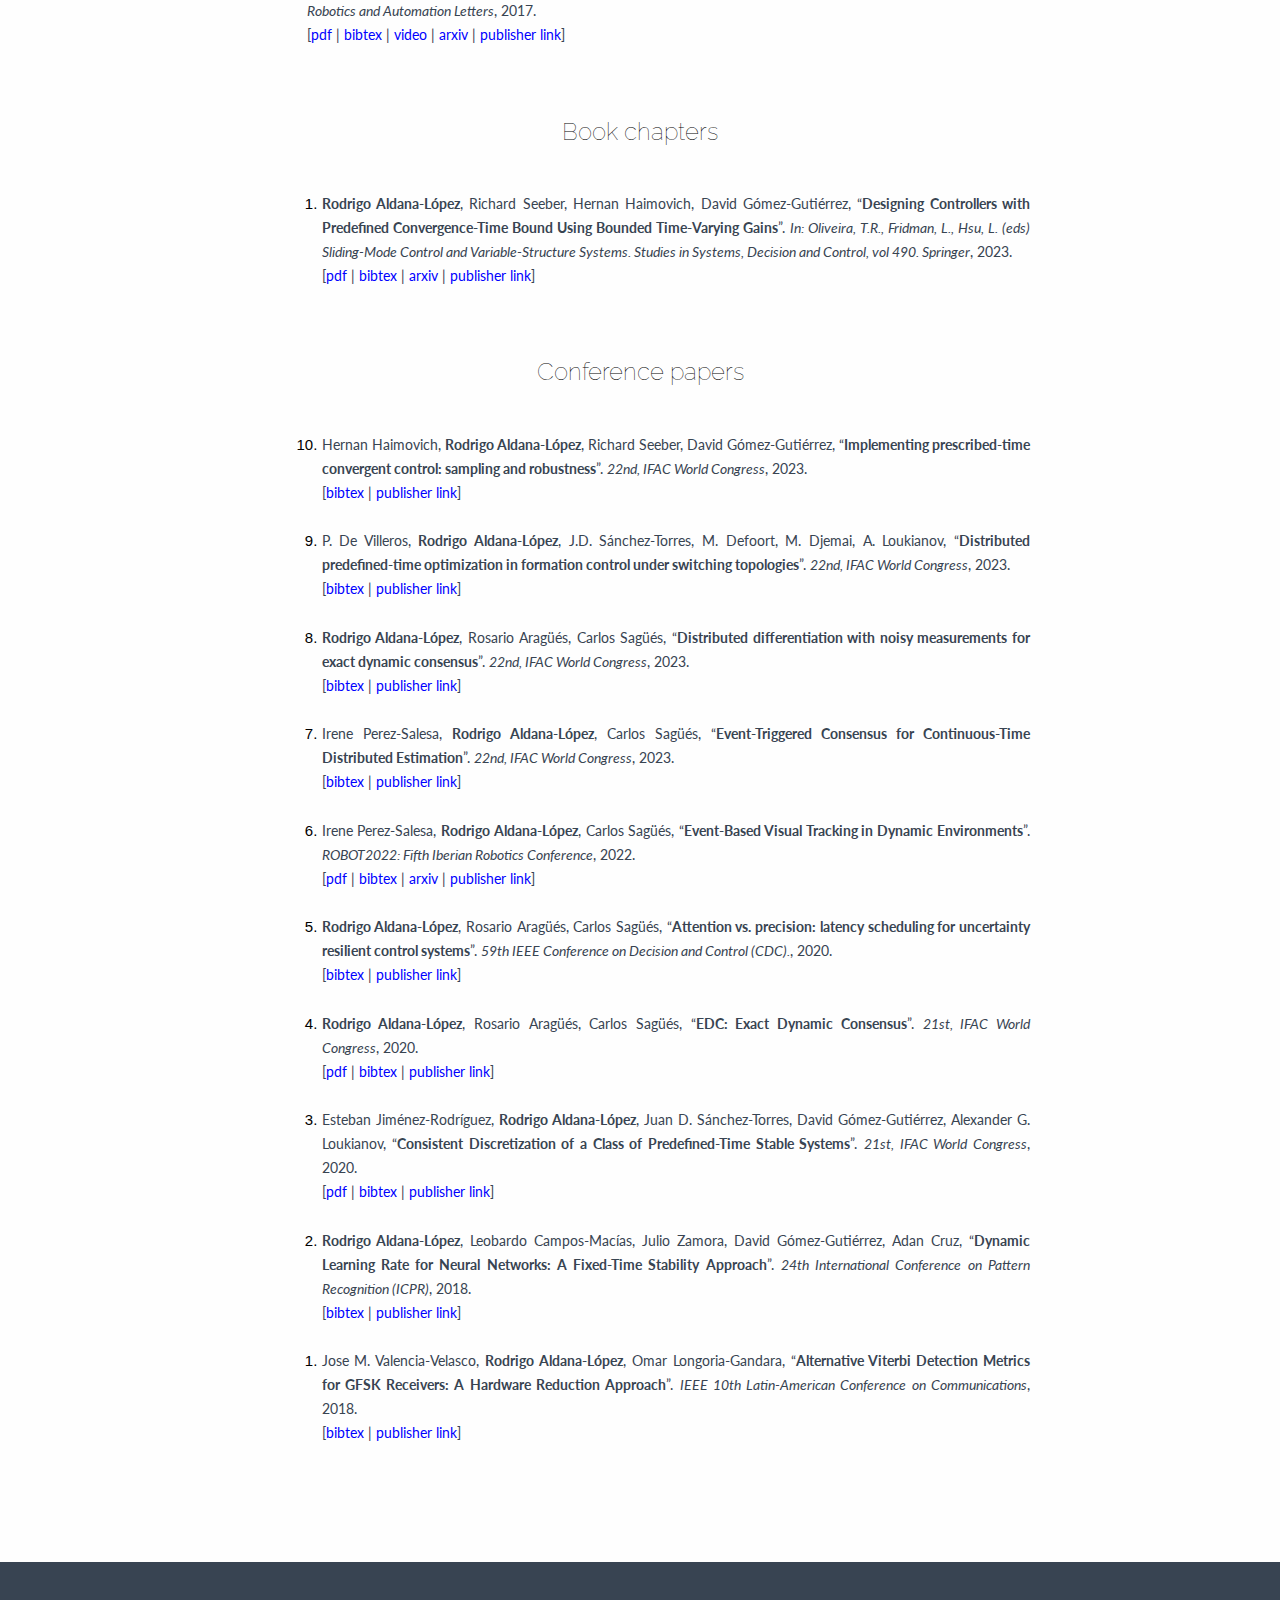
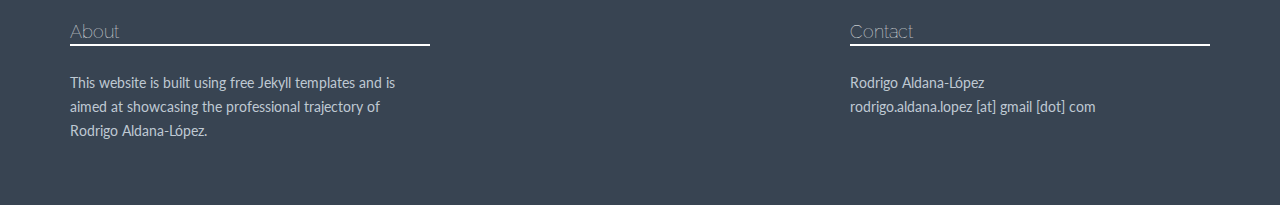
<file: publicationsDate.html>
<!DOCTYPE html>
<html lang="en">
   <head>
      <meta charset="utf-8">
      <meta http-equiv="X-UA-Compatible" content="IE=edge">
      <meta name="viewport" content="width=device-width, initial-scale=1">
      <title> Rodrigo Aldana-López - Publications </title>
      <!-- stylesheets -->
      <link rel="stylesheet" href="/css/site.css">
      <link media="all" href="//netdna.bootstrapcdn.com/bootstrap/3.2.0/css/bootstrap.min.css" rel="stylesheet">
      <link media="all" href="//netdna.bootstrapcdn.com/font-awesome/4.2.0/css/font-awesome.min.css" rel="stylesheet">
      <link href="/assets/css/style.css" rel="stylesheet">
      <link rel="stylesheet" href="/css/main.css">
   </head>
   <body id="page-top" data-spy="scroll" data-target=".navbar-fixed-top">
      <!-- Fixed navbar -->
      <div class="navbar navbar-default navbar-fixed-top" role="navigation">
         <div class="container">
            <div class="navbar-header">
               <button type="button" class="navbar-toggle" data-toggle="collapse" data-target=".navbar-collapse">
               <span class="sr-only">Toggle navigation</span>
               <span class="icon-bar"></span>
               <span class="icon-bar"></span>
               <span class="icon-bar"></span>
               </button>
               <a class="navbar-brand" href="/">Rodrigo Aldana-López</a>
            </div>
            <div class="navbar-collapse collapse navbar-right">
               <ul class="nav navbar-nav">
                  <li class="active"><a href="/">Home</a></li>
                  <li ><a href="career.html">Work Experience</a></li>
                  <li ><a href="publicationsDate.html">Publications</a></li>
                  <li ><a href="education.html">Education</a></li>
                  <li ><a href="patents.html">Patents</a></li>
                  <li ><a href="teaching.html">Teaching</a></li>
               </ul>
            </div>
            <!--/.nav-collapse -->
         </div>
      </div>
      <div id="blue">
         <div class="container">
            <div class="row">
               <h3>Publications [<a href="publications.html">by topic</a> | <a href="publicationsDate.html">by date</a>] </h3>
            </div>
            <!-- /row -->
         </div>
         <!-- /container -->
      </div>
      <!-- /blue -->
      <h3>
         <center>Journal papers</center>
      </h3>
      <br><br>
      <div class="container">
         <div class="row">
            <div class="col-xs-12 col-sm-12 col-md-offset-1 col-md-10 col-lg-offset-2 col-lg-8">
               <div class="pub_list">
               <ol reversed>
                  <h3 class="big">2023</h3>
                  <hr>
				  <br>
				  <li>
                  <p align="justify"><b>Rodrigo Aldana-López</b>, Richard Seeber, Hernan Haimovich, David Gómez-Gutiérrez, “<b>On inherent limitations in robustness and performance for a class of prescribed-time algorithms</b>”. <i>Automatica</i>, 2023.<br>[<a style="color:blue" href="publications/automatica2023a.pdf">pdf</a> | <a style="color:blue" href="publications/automatica2023a.txt">bibtex</a> | <a style="color:blue" href="https://arxiv.org/abs/2205.02528">arxiv</a> | <a style="color:blue" href="https://www.sciencedirect.com/science/article/pii/S000510982300448X?via%3Dihub">publisher link</a>]
                  </p>
				  </li>
                  <br>
				  <li>
				  <p align="justify"><b>Rodrigo Aldana-López</b>, Rosario Aragüés, Carlos Sagüés, “<b>PLATE: A perception-latency aware estimator</b>”. <i>ISA Transactions</i>, 2023.<br>
                     [<a style="color:blue" href="publications/isa2023.txt">bibtex</a> | <a style="color:blue" href="https://doi.org/10.1016/j.isatra.2023.08.013">publisher link (open access)</a>]
                  </p>
				  </li>
                  <br>
				  <li>
                  <p align="justify"><b>Rodrigo Aldana-López</b>, Rosario Aragüés, Carlos Sagüés, “<b>Latency vs precision: Stability preserving perception scheduling</b>”. <i>Automatica</i>, 2023.<br>
                     [<a style="color:blue" href="publications/automatica2023b.txt">bibtex</a> | <a style="color:blue" href="https://doi.org/10.1016/j.automatica.2023.111123">publisher link (open access)</a>]
                  </p>
				  </li>
                  <br>
                  <li>
                  <p align="justify"><b>Rodrigo Aldana-López</b>, Rosario Aragüés, Carlos Sagüés, “<b>Perception-latency aware distributed target tracking</b>”. <i>Information Fusion</i>, 2023.<br>
                     [<a style="color:blue" href="publications/infuss2023.txt">bibtex</a> | <a style="color:blue" href="https://doi.org/10.1016/j.inffus.2023.101857">publisher link (open access)</a>]
                  </p>
                  </li>
                  <br>
                  <li>
                  <p align="justify"><b>Rodrigo Aldana-López</b>, Eduardo Sebastián, Rosario Aragüés, Eduardo Montijano, Carlos Sagüés, “<b>Distributed outer approximation of the intersection of ellipsoids</b>”. <i>IEEE Control Systems Letters</i>, 2023.  <a style="color:teal">Presented at 62th IEEE Conference on Decision and Control (CDC).</a><br> [<a style="color:blue" href="https://arxiv.org/pdf/2305.15172">pdf</a> | <a style="color:blue" href="publications/lcss2023.txt">bibtex</a> | <a style="color:blue" href="https://arxiv.org/abs/2206.11608">arxiv</a> | <a style="color:blue" href="https://ieeexplore.ieee.org/document/10136818">publisher link</a>]
                  </p>
                  </li>
                  <br>
                  <li>
                     <p align="justify">David Gómez-Gutiérrez, <b>Rodrigo Aldana-López</b>, Richard Seeber, Marco Tulio Angulo, Leonid Fridman, “<b>An arbitrary-order exact differentiator with predefined convergence time bound for signals with exponential growth bound</b>”. <i>Automatica</i>, 2023.<br>[<a style="color:blue" href="publications/automatica2023.pdf">pdf</a> | <a style="color:blue" href="publications/automatica2023.txt">bibtex</a> | <a style="color:blue" href="https://arxiv.org/abs/2106.00822">arxiv</a> | <a style="color:blue" href="https://doi.org/10.1016/j.automatica.2023.110995">publisher link</a>]
                  </p>
                  </li>
                  <br>
                  <li>
                     <p align="justify">Irene Perez-Salesa, <b>Rodrigo Aldana-López</b>, Carlos Sagüés, “<b>Precise Dynamic Consensus under Event-Triggered Communication</b>”. <i>Machines, invited paper to the Special Issue on Advanced Motion Control of Multiple Robots</i>, 2023.<br> [<a style="color:blue" href="publications/machines2023.pdf">pdf</a> | <a style="color:blue" href="publications/machines2023.txt">bibtex</a> | <a style="color:blue" href="https://www.mdpi.com/2075-1702/11/2/128">publisher link</a>]
                     </p>
                  </li>
                  <br>
                  <h3 class="big">2022</h3>
                  <hr>
                  <br>
                  <li>
                     <p align="justify"><b>Rodrigo Aldana-López</b>, David Gómez-Gutiérrez, Rosario Aragüés, Carlos Sagüés, “<b>Dynamic consensus with prescribed convergence time for multi-leader formation tracking</b>”. <i>IEEE Control Systems Letters</i>, 2022. <a style="color:teal">Presented at 61th IEEE Conference on Decision and Control (CDC).</a><br> [<a style="color:blue" href="publications/lcss2022.pdf">pdf</a> | <a style="color:blue" href="publications/lcss2022.txt">bibtex</a> | <a style="color:blue" href="https://arxiv.org/abs/2206.11608">arxiv</a> | <a style="color:blue" href="https://ieeexplore.ieee.org/document/9792300">publisher link</a>]
                     </p>
                  </li>
                  <br>
                  <li>
                     <p align="justify"><b>Rodrigo Aldana-López</b>, Rosario Aragüés, Carlos Sagüés, “<b>REDCHO: Robust Exact Dynamic Consensus of High Order</b>”. <i>Automatica</i>, 2022.<br> [<a style="color:blue" href="publications/automatica2022.pdf">pdf</a> | <a style="color:blue" href="publications/automatica2022.txt">bibtex</a> | <a style="color:blue" href="https://arxiv.org/abs/2204.12344">arxiv</a> | <a style="color:blue" href="https://www.sciencedirect.com/science/article/pii/S0005109822001686?via%3Dihub">publisher link</a>]
                     </p>
                  </li>
                  <br>
                  <li>
                     <p align="justify"><b>Rodrigo Aldana-López</b>, Richard Seeber, David Gómez-Gutiérrez, Marco Tulio Angulo, Michael Defoort, “<b>A redesign methodology generating predefined-time differentiators with bounded time-varying gains</b>”. <i>International Journal of Robust and Nonlinear Control</i>, 2022.<br>[<a style="color:blue" href="publications/ijrnc2022.pdf">pdf</a> | <a style="color:blue" href="publications/ijrnc2022.txt">bibtex</a> | <a style="color:blue" href="https://arxiv.org/abs/2106.06429">arxiv</a> | <a style="color:blue" href="https://onlinelibrary.wiley.com/doi/10.1002/rnc.6315">publisher link</a>]
                     </p>
                  </li>
                  <br>
                  <li>
                     <p align="justify">Abisaí Ramírez-Pérez, <b>Rodrigo Aldana-López</b>, Omar Longoria-Gandara, Jose M. Valencia-Velasco, Luis Pizano-Escalante, Ramon Parra-Michel, “<b>Modular Arithmetic CPM for SDR Platforms</b>”. <i>IEEE Transactions on Circuits and Systems II: Express Briefs</i>, 2022.<br>[<a style="color:blue" href="publications/tcasii2022.txt">bibtex</a> | <a style="color:blue" href="https://ieeexplore.ieee.org/document/9684561">publisher link</a>]
                     </p>
                  </li>
                  <br>
                  <h3 class="big">2021</h3>
                  <hr>
                  <br>
                  <li>
                     <p align="justify"><b>Rodrigo Aldana-López</b>, Rosario Aragüés, Carlos Sagüés, “<b>EDCHO: High order exact dynamic consensus</b>”. <i>Automatica</i>, 2021.<br>[<a style="color:blue" href="publications/automatica2021.pdf">pdf</a> | <a style="color:blue" href="publications/automatica2021.txt">bibtex</a> | <a style="color:blue" href="https://arxiv.org/abs/2202.03012">arxiv</a> | <a style="color:blue" href="https://www.sciencedirect.com/science/article/abs/pii/S0005109821002703">publisher link</a>]
                     </p>
                  </li>
                  <br>
                  <li>
                     <p align="justify">Hernan Haimovich, Richard Seeber, <b>Rodrigo Aldana-López</b>, David Gómez-Gutiérrez, “<b>Differentiator for Noisy Sampled Signals with Best Worst-Case Accuracy</b>”. <i>IEEE Control Systems Letters</i>, 2021. <a style="color:teal">Presented at 60th IEEE Conference on Decision and Control (CDC).</a><br>[<a style="color:blue" href="publications/icsl2021.pdf">pdf</a> | <a style="color:blue" href="publications/icsl2021.txt">bibtex</a> | <a style="color:blue" href="https://arxiv.org/abs/2106.05320">arxiv</a> | <a style="color:blue" href="https://ieeexplore.ieee.org/abstract/document/9448332">publisher link</a>]
                     </p>
                  </li>
                  <br>
                  <li>
                     <p align="justify"><b>Rodrigo Aldana-López</b>, David Gómez-Gutiérrez, Miguel A. Trujillo, Manuel Navarro-Gutiérrez, Javier Ruiz-León, Hector M. Becerra, “<b>A predefined-time first-order exact differentiator based on time-varying gains</b>”. <i>International Journal of Robust and Nonlinear Control</i>, 2021.<br>[<a style="color:blue" href="publications/ijrnc2021.pdf">pdf</a> | <a style="color:blue" href="publications/ijrnc2021.txt">bibtex</a> | <a style="color:blue" href="https://arxiv.org/abs/2104.02140">arxiv</a> | <a style="color:blue" href="https://onlinelibrary.wiley.com/doi/abs/10.1002/rnc.5536">publisher link</a>]
                     </p>
                  </li>
                  <br>
                  <li>
                     <p align="justify"><b>Rodrigo Aldana-López</b>, David Gómez-Gutiérrez, Esteban Jiménez-Rodríguez, Juan Diego Sánchez-Torres, Michael Defoort, “<b>Generating new classes of fixed-time stable systems with predefined upper bound for the settling time</b>”. <i>International Journal of Control</i>, 2021.<br>[<a style="color:blue" href="publications/ijc2021.pdf">pdf</a> | <a style="color:blue" href="publications/ijc2021.txt">bibtex</a> | <a style="color:blue" href="https://arxiv.org/abs/1901.02782">arxiv</a> | <a style="color:blue" href="https://www.tandfonline.com/doi/abs/10.1080/00207179.2021.1936190?journalCode=tcon20">publisher link</a>]
                     </p>
                  </li>
                  <br>
                  <h3 class="big">2020</h3>
                  <hr>
                  <br>
                  <li>
                     <p align="justify">Leobardo Campos-Macías, <b>Rodrigo Aldana-López</b>, Rafael de la Guardia, José I. Parra-Vilchis, David Gómez-Gutiérrez, “<b>Autonomous navigation of MAVs in unknown cluttered environments</b>”. <i>Journal of Field Robotics</i>, 2020. Top Cited Article 2021-2022.<br>
                     [<a style="color:blue" href="publications/jfr2020.pdf">pdf</a> | <a style="color:blue" href="publications/jfr2020.txt">bibtex</a> | <a style="color:blue" href="https://www.youtube.com/watch?v=Wq0e7vF6nZM&feature=youtu.be">video</a> | <a style="color:blue" href="https://arxiv.org/abs/1906.08839">arxiv</a> | <a style="color:blue" href="https://onlinelibrary.wiley.com/doi/abs/10.1002/rob.21959">publisher link</a> | <a style="color:blue" href="publications/jfr2020Award.pdf">award</a>]
                     </p>
                  </li>
                  <br>
                  <li>
                     <p align="justify">Miguel Trujillo, <b>Rodrigo Aldana-López</b>, David Gómez-Gutiérrez, Michael Defoort, Javier Ruiz-León, Hector Becerra, “<b>Autonomous and non-autonomous fixed-time leader–follower consensus for second-order multi-agent systems</b>”. <i>Nonlinear Dynamics</i>, 2020.<br>
                        [<a style="color:blue" href="publications/nody2020.txt">bibtex</a> | <a style="color:blue" href="https://link.springer.com/article/10.1007/s11071-020-06075-7">publisher link</a>]
                     </p>
                  </li>
                  <br>
                  <li>
                     <p align="justify"><b>Rodrigo Aldana-López</b>, David Gómez-Gutiérrez, Esteban Jiménez-Rodríguez, Juan D. Sánchez-Torres, Alexander G. Loukianov, “<b>On predefined-time consensus protocols for dynamic networks</b>”. <i>Journal of the Franklin Institute</i>, 2020.<br>
                        [<a style="color:blue" href="publications/fi2020.pdf">pdf</a> | <a style="color:blue" href="publications/fi2020.txt">bibtex</a> | <a style="color:blue" href="https://arxiv.org/abs/1910.08450">arxiv</a> | <a style="color:blue" href="https://www.sciencedirect.com/science/article/pii/S0016003219308622">publisher link</a>]
                     </p>
                  </li>
                  <br>
                  <li>
                     <p align="justify">Juan D. Sánchez-Torres, Aldo Jonathan Muñoz-Vázquez, Michael Defoort, <b>Rodrigo Aldana-López</b>, David Gómez-Gutiérrez, “<b>Predefined-time integral sliding mode control of second-order systems</b>”. <i>International Journal of Systems Science</i>, 2020.<br>[<a style="color:blue" href="publications/ijss2020.txt">bibtex</a> | <a style="color:blue" href="https://www.tandfonline.com/doi/abs/10.1080/00207721.2020.1815893#:~:text=Predefined%2Dtime%20integral%20sliding%20mode%20control%20of%20second%2Dorder%20systems,-Full%20Article&text=This%20manuscript%20introduces%20the%20design,class%20of%20second%2Dorder%20systems.&text=Then%2C%20the%20system%20dynamics%20evolve,during%20the%20integral%20sliding%20motion">publisher link</a>]
                     </p>
                  </li>
                  <br>
                  <li>
                     <p align="justify">J. Valencia-Velasco, O. Longoria-Gandara, <b>Rodrigo Aldana-López</b> and Luis Pizano-Escalante, “<b>Low-Complexity Maximum-Likelihood Detector for IoT BLE Devices</b>”. <i>IEEE Internet of Things Journal</i>, 2020.<br>[<a style="color:blue" href="publications/iot2020.txt">bibtex</a>| <a style="color:blue" href="https://ieeexplore.ieee.org/document/8962324">publisher link</a>]
                     </p>
                  </li>
                  <br>
                  <h3 class="big">2019</h3>
                  <hr>
                  <br>
                  <li>
                  <p align="justify"><b>Rodrigo Aldana-López</b>, David Gómez-Gutiérrez, Esteban Jiménez-Rodríguez, Juan D. Sánchez-Torres, Michael Defoort, “<b>Enhancing the settling time estimation of a class of fixed-time stable systems</b>”. <i>International Journal of Robust and Nonlinear Control</i>, 2019. Most downloaded during its first 12 months of publication. <br>[<a style="color:blue" href="publications/ijrnc2019b.pdf">pdf</a> | <a style="color:blue" href="publications/ijrnc2019b.txt">bibtex</a> | <a style="color:blue" href="https://arxiv.org/abs/1809.07012">arxiv</a> | <a style="color:blue" href="https://onlinelibrary.wiley.com/doi/full/10.1002/rnc.4600">publisher link</a> | <a style="color:blue" href="publications/ijrnc2019bAward.pdf">award</a>]
                     </p>
                  </li>
                  <br>
                  <li>
                     <p align="justify"><b>Rodrigo Aldana-López</b> David Gómez-Gutiérrez, Michael Defoort, Juan D. Sánchez-Torres, Aldo Jonathan Muñoz-Vázquez, “<b>A class of robust consensus algorithms with predefined-time convergence under switching topologies</b>”. <i>International Journal of Robust and Nonlinear Control</i>, 2019.<br>[<a style="color:blue" href="publications/ijrnc2019.pdf">pdf</a> | <a style="color:blue" href="publications/ijrnc2019.txt">bibtex</a> | <a style="color:blue" href="https://arxiv.org/abs/1812.07545">arxiv</a> | <a style="color:blue" href="https://onlinelibrary.wiley.com/doi/abs/10.1002/rnc.4715">publisher link</a>]
                     </p>
                  </li>
                  <br>
                  <h3 class="big">2018</h3>
                  <hr>
                  <br>
                  <li>
                     <p align="justify"><b>Rodrigo Aldana-López</b>, Jose M. Valencia-Velasco, Omar Longoria-Gandara, Luis Pizano-Escalante, “<b>Digital linear GFSK demodulator for IoT devices</b>”. <i>IET Communications</i>, 2018.<br>[<a style="color:blue" href="publications/iet2018.txt">bibtex</a> | <a style="color:blue" href="https://ietresearch.onlinelibrary.wiley.com/doi/epdf/10.1049/iet-com.2018.5040">publisher link</a>]
                     </p>
                  </li>
                  <br>
                  <h3 class="big">2017</h3>
                  <hr>
                  <br>
                  <li>
                     <p align="justify">Leobardo Campos-Macías, David Gómez-Gutiérrez, <b>Rodrigo Aldana-López</b>, Rafael de la Guardia, José I. Parra-Vilchis, “<b>A Hybrid Method for Online Trajectory Planning of Mobile Robots in Cluttered Environments</b>”. <i>IEEE Robotics and Automation Letters</i>, 2017.<br>
                        [<a style="color:blue" href="publications/ral2017.pdf">pdf</a> | <a style="color:blue" href="publications/ral2017.txt">bibtex</a> | <a style="color:blue" href="https://www.youtube.com/watch?v=DJ1IZRL5t1Q&t=1s">video</a> | <a style="color:blue" href="https://arxiv.org/abs/1908.08493">arxiv</a> | <a style="color:blue" href="https://ieeexplore.ieee.org/document/7822897">publisher link</a>]
                     </p>
                  </li>
                  <br>
               </ol>
			   </div>
            </div>
         </div>
         <br><br>
         <h3>
<center>Book chapters</center>
         </h3>
         <br><br>
         <div class="container">
            <div class="row">
               <div class="col-xs-12 col-sm-12 col-md-offset-1 col-md-10 col-lg-offset-2 col-lg-8">
                  <div class="pub_list">
                  <ol reversed>
                     <li>
                        <p align="justify"><b>Rodrigo Aldana-López</b>, Richard Seeber, Hernan Haimovich, David Gómez-Gutiérrez, “<b>Designing Controllers with Predefined Convergence-Time Bound Using Bounded Time-Varying Gains</b>”. <i>In: Oliveira, T.R., Fridman, L., Hsu, L. (eds) Sliding-Mode Control and Variable-Structure Systems. Studies in Systems, Decision and Control, vol 490. Springer</i>, 2023.<br>
                           [<a style="color:blue" href="publications/smcvss2023.pdf">pdf</a> | <a style="color:blue" href="publications/smcvss2023.txt">bibtex</a> | <a style="color:blue" href="https://arxiv.org/abs/2311.02473">arxiv</a> | <a style="color:blue" href="https://link.springer.com/chapter/10.1007/978-3-031-37089-2_3">publisher link</a>]
                        </p>
                     </li>
                     <br>
                  </ol>
                  </div>
               </div>
            </div>
            <br><br>
         </div>
		 <h3>
         <center>Conference papers</center>
         </h3>
         <br><br>
         <div class="container">
            <div class="row">
               <div class="col-xs-12 col-sm-12 col-md-offset-1 col-md-10 col-lg-offset-2 col-lg-8">
                  <div class="pub_list">
                  <ol reversed>
                     <li>
                        <p align="justify">Hernan Haimovich, <b>Rodrigo Aldana-López</b>, Richard Seeber, David Gómez-Gutiérrez, “<b>Implementing prescribed-time convergent control: sampling and robustness</b>”. <i>22nd, IFAC World Congress</i>, 2023.<br>
                           [<a style="color:blue" href="publications/ifac2023b.txt">bibtex</a> | <a style="color:blue" href="https://www.sciencedirect.com/science/article/pii/S2405896323022735">publisher link</a>]
                        </p>
                     </li>
 					 <br>
                     <li>
                        <p align="justify">P. De Villeros, <b>Rodrigo Aldana-López</b>, J.D. Sánchez-Torres, M. Defoort, M. Djemai, A. Loukianov, “<b>Distributed predefined-time optimization in formation control under switching topologies</b>”. <i>22nd, IFAC World Congress</i>, 2023.<br>
                           [<a style="color:blue" href="publications/ifac2023c.txt">bibtex</a> | <a style="color:blue" href="https://www.sciencedirect.com/science/article/pii/S2405896323017962">publisher link</a>]
                        </p>
                     </li>
 					 <br>
                     <li>
                        <p align="justify"><b>Rodrigo Aldana-López</b>, Rosario Aragüés, Carlos Sagüés, “<b>Distributed differentiation with noisy measurements for exact dynamic consensus</b>”. <i>22nd, IFAC World Congress</i>, 2023.<br>
                           [<a style="color:blue" href="publications/ifac2023d.txt">bibtex</a> | <a style="color:blue" href="https://www.sciencedirect.com/science/article/pii/S2405896323015045">publisher link</a>]
                        </p>
                     </li>
 					 <br>
                     <li>
                        <p align="justify">Irene Perez-Salesa, <b>Rodrigo Aldana-López</b>, Carlos Sagüés, “<b>Event-Triggered Consensus for Continuous-Time Distributed Estimation</b>”. <i>22nd, IFAC World Congress</i>, 2023.<br>
                           [<a style="color:blue" href="publications/ifac2023a.txt">bibtex</a> | <a style="color:blue" href="https://www.sciencedirect.com/science/article/pii/S2405896323010157">publisher link</a>]
                        </p>
                     </li>
 					 <br>
                     <li>
                        <p align="justify">Irene Perez-Salesa, <b>Rodrigo Aldana-López</b>, Carlos Sagüés, “<b>Event-Based Visual Tracking in Dynamic Environments</b>”. <i>ROBOT2022: Fifth Iberian Robotics Conference</i>, 2022.<br>
                           [<a style="color:blue" href="publications/robot2022.pdf">pdf</a> | <a style="color:blue" href="publications/robot2022.txt">bibtex</a> | <a style="color:blue" href="https://arxiv.org/abs/2212.07754">arxiv</a> | <a style="color:blue" href="https://link.springer.com/chapter/10.1007/978-3-031-21065-5_15">publisher link</a>]
                        </p>
                     </li>
                     <br>
                     <li>
                        <p align="justify"><b>Rodrigo Aldana-López</b>, Rosario Aragüés, Carlos Sagüés, “<b>Attention vs. precision: latency scheduling for uncertainty resilient control systems</b>”. <i>59th IEEE Conference on Decision and Control (CDC).</i>, 2020.<br>
                           [<a style="color:blue" href="publications/cdc2020.txt">bibtex</a> | <a style="color:blue" href="https://ieeexplore.ieee.org/document/9304104">publisher link</a>]
                        </p>
                     </li>
                     <br>
                     <li>
                        <p align="justify"><b>Rodrigo Aldana-López</b>, Rosario Aragüés, Carlos Sagüés, “<b>EDC: Exact Dynamic Consensus</b>”. <i>21st, IFAC World Congress</i>, 2020.<br>
                           [<a style="color:blue" href="publications/ifac2020.pdf">pdf</a> | <a style="color:blue" href="publications/ifac2020.txt">bibtex</a> | <a style="color:blue" href="https://www.sciencedirect.com/science/article/pii/S2405896320313264">publisher link</a>]
                        </p>
                     </li>
                     <br>
                     <li>
                        <p align="justify">Esteban Jiménez-Rodríguez, <b>Rodrigo Aldana-López</b>, Juan D. Sánchez-Torres, David Gómez-Gutiérrez, Alexander G. Loukianov, “<b>Consistent Discretization of a Class of Predefined-Time Stable Systems</b>”. <i>21st, IFAC World Congress</i>, 2020.<br>
                           [<a style="color:blue" href="publications/ifac2020b.pdf">pdf</a> | <a style="color:blue" href="publications/ifac2020b.txt">bibtex</a> | <a style="color:blue" href="https://www.sciencedirect.com/science/article/pii/S2405896320311307">publisher link</a>]
                        </p>
                     </li>
                     <br>
                     <li>
                        <p align="justify"> <b>Rodrigo Aldana-López</b>, Leobardo Campos-Macías, Julio Zamora, David Gómez-Gutiérrez, Adan Cruz, “<b>Dynamic Learning Rate for Neural Networks: A Fixed-Time Stability Approach</b>”. <i>24th International Conference on Pattern Recognition (ICPR)</i>, 2018.<br>
                           [<a style="color:blue" href="publications/icpr2018.txt">bibtex</a> | <a style="color:blue" href="https://ieeexplore.ieee.org/document/8546084">publisher link</a>]
                        </p>
                     </li>
                     <br>
                     <li>
                        <p align="justify">Jose M. Valencia-Velasco, <b>Rodrigo Aldana-López</b>, Omar Longoria-Gandara, “<b>Alternative Viterbi Detection Metrics for GFSK Receivers: A Hardware Reduction Approach</b>”. <i>IEEE 10th Latin-American Conference on Communications</i>, 2018.<br>
                           [<a style="color:blue" href="publications/latin2018.txt">bibtex</a> | <a style="color:blue" href="https://ieeexplore.ieee.org/document/8613225">publisher link</a>]
                        </p>
                     </li>
                     <br>
                  </ol>
                  </div>
               </div>
            </div>
            <br><br>
         </div>
      </div>
      </div>
      <br><br>
      <div id="footerwrap">
         <div class="container">
            <div class="row">
               <div class="col-lg-4">
                  <h4>About</h4>
                  <div class="hline-w"></div>
                  <p>This website is built using free Jekyll templates and is aimed at showcasing the professional trajectory of Rodrigo Aldana-López.</p>
               </div>
               <div class="col-lg-4">
               </div>
               <div class="col-lg-4">
                  <h4>Contact</h4>
                  <div class="hline-w"></div>
                  <p>
                     Rodrigo Aldana-López <br>
                     rodrigo.aldana.lopez [at] gmail [dot] com <br>
                  </p>
               </div>
            </div>
            <! --/row -->
         </div>
         <! --/container -->
      </div>
      <! --/footerwrap -->
      <script src="//ajax.googleapis.com/ajax/libs/jquery/1.11.0/jquery.min.js"></script>
      <script src="//netdna.bootstrapcdn.com/bootstrap/3.2.0/js/bootstrap.min.js"></script>
      <!--<script src="/assets/js/prism.js"></script> -->
      <script src="/js/site.js"></script>
      <!-- jQuery -->
      <script src="/js/jquery.js"></script>
      <!-- Bootstrap Core JavaScript -->
      <script src="/js/bootstrap.min.js"></script>
      <!-- Plugin JavaScript -->
      <script src="/js/jquery.easing.min.js"></script>
      <!-- Custom Theme JavaScript -->
      <script src="/js/grayscale.js"></script>
      <script src="https://ajax.googleapis.com/ajax/libs/jquery/1.11.0/jquery.min.js"></script>
      <script src="/assets/js/bootstrap.min.js"></script>
      <script src="/assets/js/retina-1.1.0.js"></script>
      <script src="/assets/js/jquery.hoverdir.js"></script>
      <script src="/assets/js/jquery.hoverex.min.js"></script>
      <script src="/assets/js/jquery.prettyPhoto.js"></script>
      <script src="/assets/js/jquery.isotope.min.js"></script>
      <script src="/assets/js/custom.js"></script>
   </body>
</html>
</file>
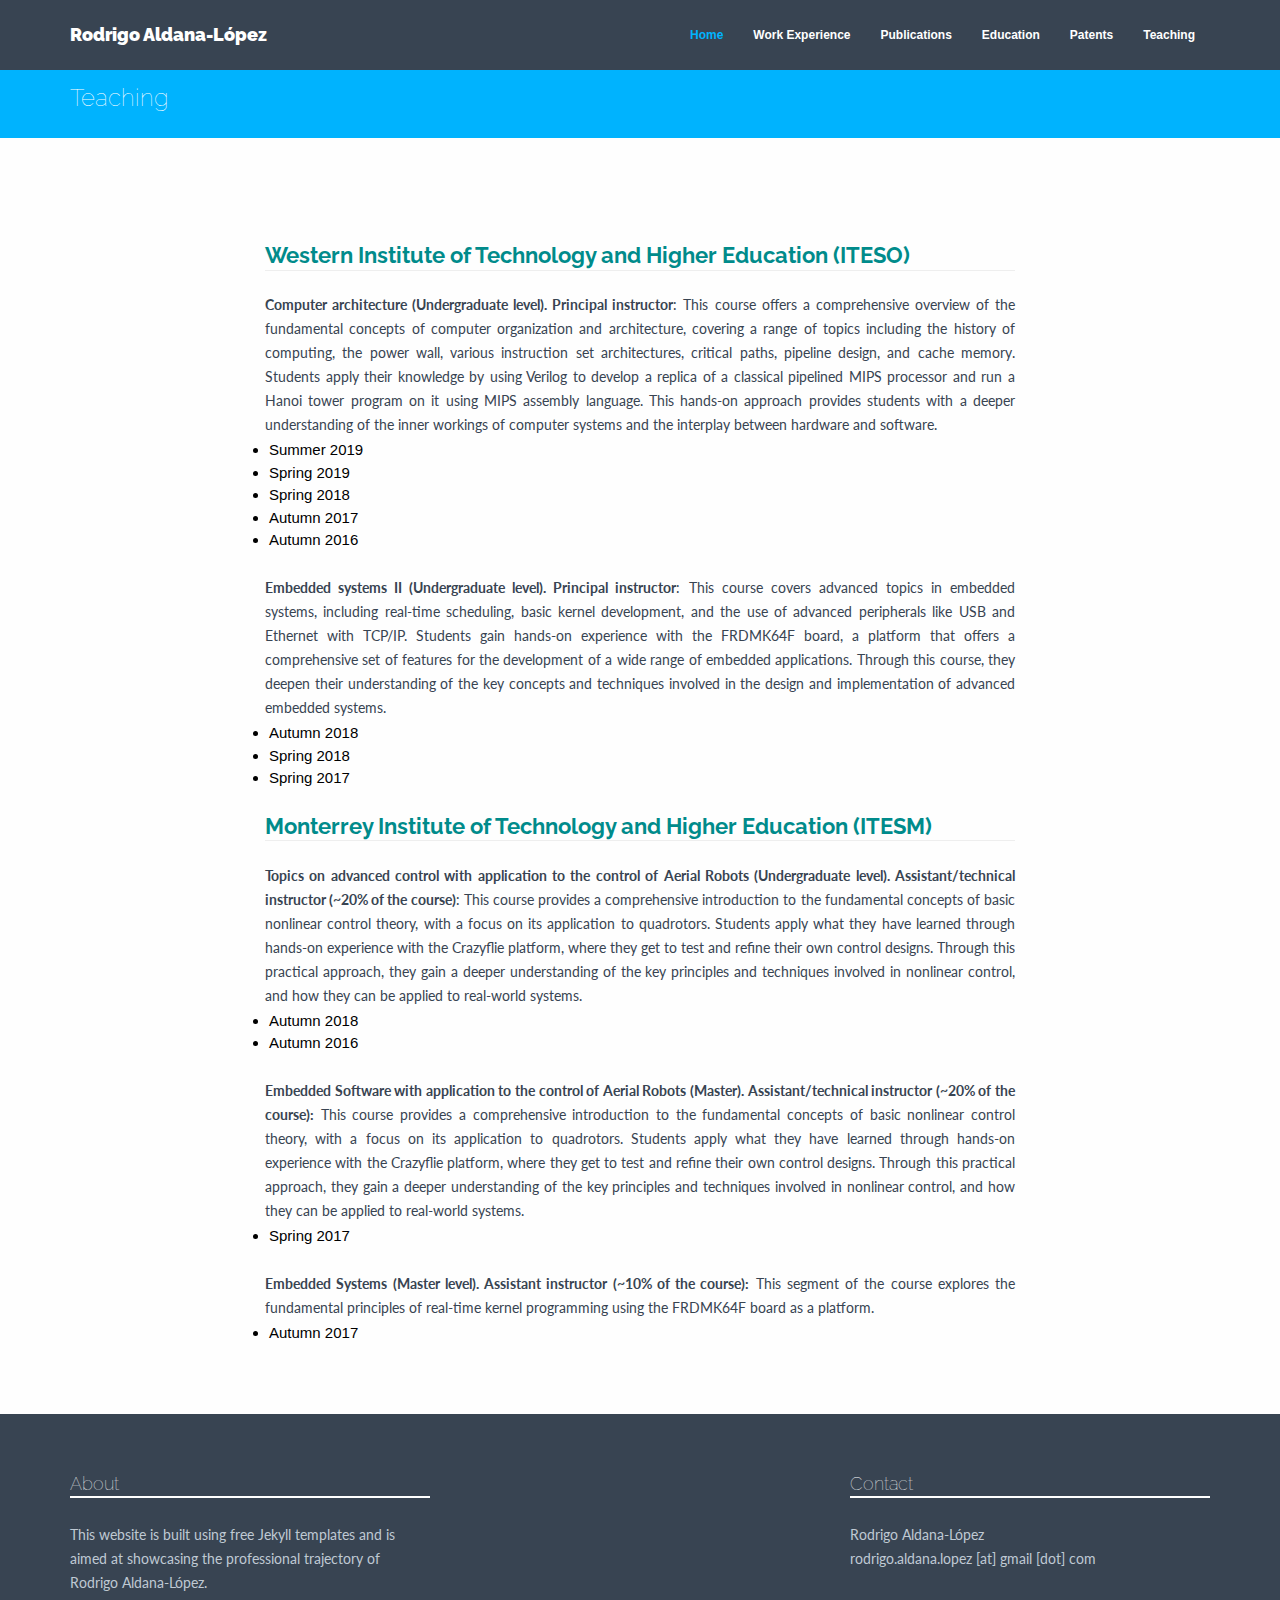
<file: teaching.html>
<!DOCTYPE html>
<html lang="en">
   <head>
      <meta charset="utf-8">
      <meta http-equiv="X-UA-Compatible" content="IE=edge">
      <meta name="viewport" content="width=device-width, initial-scale=1">
      <title> Rodrigo Aldana-López - Teaching </title>
      <!-- stylesheets -->
      <link rel="stylesheet" href="/css/site.css">
      <link media="all" href="//netdna.bootstrapcdn.com/bootstrap/3.2.0/css/bootstrap.min.css" rel="stylesheet">
      <link media="all" href="//netdna.bootstrapcdn.com/font-awesome/4.2.0/css/font-awesome.min.css" rel="stylesheet">
      <link href="/assets/css/style.css" rel="stylesheet">
      <link rel="stylesheet" href="/css/main.css">
   </head>
   <body id="page-top" data-spy="scroll" data-target=".navbar-fixed-top">
      <!-- Fixed navbar -->
      <div class="navbar navbar-default navbar-fixed-top" role="navigation">
         <div class="container">
            <div class="navbar-header">
               <button type="button" class="navbar-toggle" data-toggle="collapse" data-target=".navbar-collapse">
               <span class="sr-only">Toggle navigation</span>
               <span class="icon-bar"></span>
               <span class="icon-bar"></span>
               <span class="icon-bar"></span>
               </button>
               <a class="navbar-brand" href="/">Rodrigo Aldana-López</a>
            </div>
            <div class="navbar-collapse collapse navbar-right">
               <ul class="nav navbar-nav">
                  <li class="active"><a href="/">Home</a></li>
                  <li ><a href="career.html">Work Experience</a></li>
                  <li ><a href="publicationsDate.html">Publications</a></li>
                  <li ><a href="education.html">Education</a></li>
                  <li ><a href="patents.html">Patents</a></li>
                  <li ><a href="teaching.html">Teaching</a></li>
               </ul>
            </div>
            <!--/.nav-collapse -->
         </div>
      </div>
      <div id="blue">
         <div class="container">
            <div class="row">
               <h3>Teaching</h3>
            </div>
            <!-- /row -->
         </div>
         <!-- /container -->
      </div>
      <!-- /blue -->
      <br><br>
      <div class="container">
         <div class="row">
            <div class="col-xs-12 col-sm-12 col-md-offset-1 col-md-10 col-lg-offset-2 col-lg-8">
               <h3 class="big"> Western Institute of Technology and Higher Education (ITESO)</h3>
               <hr>
               <br>
               <p align="justify"><b>Computer architecture (Undergraduate level). Principal instructor</b>: This course offers a comprehensive overview of the fundamental concepts of computer organization and architecture, covering a range of topics including the history of computing, the power wall, various instruction set architectures, critical paths, pipeline design, and cache memory. Students apply their knowledge by using Verilog to develop a replica of a classical pipelined MIPS processor and run a Hanoi tower program on it using MIPS assembly language. This hands-on approach provides students with a deeper understanding of the inner workings of computer systems and the interplay between hardware and software.</p>
               <ul>
                  <li> Summer 2019</li>
                  <li> Spring 2019</li>
                  <li> Spring 2018</li>
                  <li> Autumn 2017</li>
                  <li> Autumn 2016</li>
               </ul>
               <br>
               <p align="justify"><b>Embedded systems II (Undergraduate level). Principal instructor</b>: This course covers advanced topics in embedded systems, including real-time scheduling, basic kernel development, and the use of advanced peripherals like USB and Ethernet with TCP/IP. Students gain hands-on experience with the FRDMK64F board, a platform that offers a comprehensive set of features for the development of a wide range of embedded applications. Through this course, they deepen their understanding of the key concepts and techniques involved in the design and implementation of advanced embedded systems.
               <p>
               <ul>
                  <li> Autumn 2018</li>
                  <li> Spring 2018</li>
                  <li> Spring 2017</li>
               </ul>
               <br>
               <h3 class="big"> Monterrey Institute of Technology and Higher Education (ITESM)</h3>
               <hr>
               <br>
               <p align="justify"><b>Topics on advanced control with application to the control of Aerial Robots (Undergraduate level). Assistant/technical instructor (~20% of the course)</b>: This course provides a comprehensive introduction to the fundamental concepts of basic nonlinear control theory, with a focus on its application to quadrotors. Students apply what they have learned through hands-on experience with the Crazyflie platform, where they get to test and refine their own control designs. Through this practical approach, they gain a deeper understanding of the key principles and techniques involved in nonlinear control, and how they can be applied to real-world systems.
               <p>
               <ul>
                  <li> Autumn 2018</li>
                  <li> Autumn 2016</li>
               </ul>
               <br>
               <p align="justify"><b> Embedded Software with application to the control of Aerial Robots (Master). Assistant/technical instructor (~20% of the course):</b> This course provides a comprehensive introduction to the fundamental concepts of basic nonlinear control theory, with a focus on its application to quadrotors. Students apply what they have learned through hands-on experience with the Crazyflie platform, where they get to test and refine their own control designs. Through this practical approach, they gain a deeper understanding of the key principles and techniques involved in nonlinear control, and how they can be applied to real-world systems.
               <p>
               <ul>
                  <li> Spring 2017</li>
               </ul>
               <br>
               <p align="justify"><b> Embedded Systems (Master level). Assistant instructor (~10% of the course):</b> This segment of the course explores the fundamental principles of real-time kernel programming using the FRDMK64F board as a platform.
               <p>
               <ul>
                  <li> Autumn 2017</li>
               </ul>
               <br>
            </div>
         </div>
      </div>
      </div>
      <br><br>
      <div id="footerwrap">
         <div class="container">
            <div class="row">
               <div class="col-lg-4">
                  <h4>About</h4>
                  <div class="hline-w"></div>
                  <p>This website is built using free Jekyll templates and is aimed at showcasing the professional trajectory of Rodrigo Aldana-López.</p>
               </div>
               <div class="col-lg-4">
               </div>
               <div class="col-lg-4">
                  <h4>Contact</h4>
                  <div class="hline-w"></div>
                  <p>
                     Rodrigo Aldana-López <br>
                     rodrigo.aldana.lopez [at] gmail [dot] com <br>
                  </p>
               </div>
            </div>
            <! --/row -->
         </div>
         <! --/container -->
      </div>
      <! --/footerwrap -->
      <script src="//ajax.googleapis.com/ajax/libs/jquery/1.11.0/jquery.min.js"></script>
      <script src="//netdna.bootstrapcdn.com/bootstrap/3.2.0/js/bootstrap.min.js"></script>
      <!--<script src="/assets/js/prism.js"></script> -->
      <script src="/js/site.js"></script>
      <!-- jQuery -->
      <script src="/js/jquery.js"></script>
      <!-- Bootstrap Core JavaScript -->
      <script src="/js/bootstrap.min.js"></script>
      <!-- Plugin JavaScript -->
      <script src="/js/jquery.easing.min.js"></script>
      <!-- Custom Theme JavaScript -->
      <script src="/js/grayscale.js"></script>
      <script src="https://ajax.googleapis.com/ajax/libs/jquery/1.11.0/jquery.min.js"></script>
      <script src="/assets/js/bootstrap.min.js"></script>
      <script src="/assets/js/retina-1.1.0.js"></script>
      <script src="/assets/js/jquery.hoverdir.js"></script>
      <script src="/assets/js/jquery.hoverex.min.js"></script>
      <script src="/assets/js/jquery.prettyPhoto.js"></script>
      <script src="/assets/js/jquery.isotope.min.js"></script>
      <script src="/assets/js/custom.js"></script>
   </body>
</html>
</file>
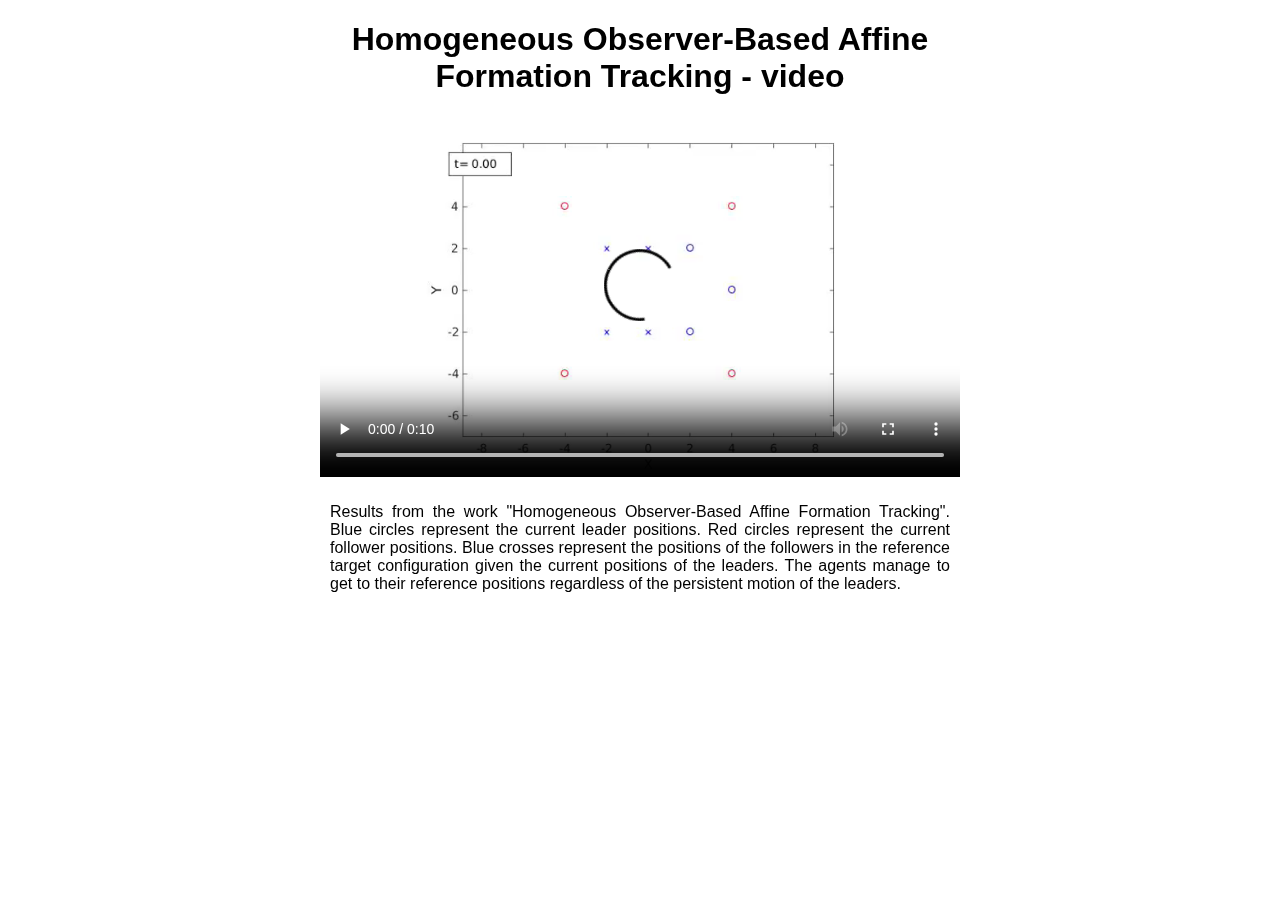
<file: utils/affinevideo.html>
<!DOCTYPE html>
<html>
<head>
  <title>Homogeneous Observer-Based Affine Formation Tracking</title>
</head>
<body>
  <div style="width: 640px; margin: 0 auto; font-family: 'Arial', sans-serif;"> <!-- Set the width to match the video's width and center the container -->
  <h1 style="text-align: center;">Homogeneous Observer-Based Affine Formation Tracking - video</h1>


    <video width="640" height="360" controls style="display: block;"> <!-- Make sure the video fills the full width of its container -->
      <source src="affinevideoV2.mp4" type="video/mp4">
      Your browser does not support the video tag.
    </video>

    <p style="width: 100%; box-sizing: border-box; padding: 10px; text-align: justify;"> <!-- Make the paragraph occupy the full width of its container (the same as the video) and justify the text -->
      Results from the work "Homogeneous Observer-Based Affine Formation Tracking". Blue circles represent the current leader positions. Red circles represent the current follower positions. Blue crosses represent the positions of the followers in the reference target configuration given the current positions of the leaders. The agents manage to get to their reference positions regardless of the persistent motion of the leaders.
    </p>
  </div>
</body>
</html>
</file>
<file: css/site.css>
@import url(http://fonts.googleapis.com/css?family=Lato:400,700);

/* global settings */
body {
  font-family: 'Lato', 'sans-serif';
  padding-bottom:60px;
  padding-top:50px;
}


     a.several {
  color: #383737;
  text-decoration: none; }
  a:visited {
    color: #008B8B; }
  a:hover {
    color: #fefefe; }

.page-header{
  margin: 10px 0;
  text-align:center;
  padding-bottom:25px;
}
.page-header h1{
  margin: 0;
}


/*navbar stuff*/
.name-holder{
  margin-left:10px;
}


/


/*makes an anchor inactive(not clickable)*/

.inactive-link {
   pointer-events: none;
   cursor: default;
}

/*blog stuff */
.blog-short{
  border-bottom:1px solid #000000;
  padding-bottom:30px;
  display: table;

}
.blog-short .excerpt{
  min-height:100px;
  font-size:12px;
}
.margin10{margin-bottom:10px; margin-right:10px;}

.normal
{
  font-family: "Arial", Times, serif;
  font-size:12px;
 line-height: 19px;
 text-align: justify;
}
.big
{
  font-size:22px;
   font-weight: bold;
   color: #008B8B;

}

.tittle
{
  font-size:50px;
  
}

/*footer*/
.footer {
    background-color: #f5f5f5;
    bottom: 0;
    min-height: 10px;
    position: fixed;
    width: 100%;
    font-weight: bold;
}

/* social buttons */
/*social buttons */
.social-btn-holder{
  padding:10px;
  margin-top:5px;
  margin-bottom:5px;
}
.social-btn-holder .btn-social{
  font-size:12px;
  font-weight:bold;
}

.btn-social{
  color: white;
  opacity:0.9;
}
.btn-social:hover {
  color: white;
  opacity:1;
}
.btn-facebook {
background-color: #3b5998;
}
.btn-twitter {
background-color: #00aced;
}
.btn-linkedin {
background-color:#0e76a8;
}
.btn-github{
  background-color:#000000;
}
.btn-google {
  background-color: #c32f10;
}
.btn-stackoverflow{
  background-color: #D38B28;
}

.btn-hackerrank{
  background-color: #27AB5B;
}
.btn-soundcloud{
  background-color: #FF7202;
}


/* utility classes */
.no-margin:{
  margin:0;
}
.border-bottom{
    border-bottom: 1px solid #eee;
}
.centered-text{
  text-align: center;
}


/* front page stuff */
.imgcontainer img{
  width: 100%;
}

#site-title{
  line-height: 50px;
  color: #002E62;
  font-weight: bold;
}

.container h1,h2,h3,h4,h5,h6{
    color: #002e62;
}
a{
 color: #002e62;
}
#main-menu a{
  color:#002e62;
}

.label-tag{
  background-color: #002e62;
}
.blog-header{
  background-color: #f8f8f8
}
</file>
<file: assets/css/style.css>
/*	################################################################

	Author: Carlos Alvarez
	URL: http://alvarez.is

	Project Name: SOLID - Bootstrap 3 Theme
	Version: 1.0
	URL: http://alvarez.is
	
################################################################# */ 
@import url(http://fonts.googleapis.com/css?family=Raleway:400,700,900);
@import url(http://fonts.googleapis.com/css?family=Lato:400,900);
@import url("prettyPhoto.css") screen;
@import url("hoverex-all.css") screen;

/*	################################################################
	1. GENERAL STRUCTURES
################################################################# */
	* { 
		margin: 0;
		padding: 0px;
	} 

body { 
	background: #ffffff; 
	margin: 0; 
	height: 100%; 
	color: #384452;
	font-family: 'Lato', sans-serif;
	font-weight: 400;
	}

h1, h2, h3, h4, h5, h6 {
	font-family: 'Raleway', sans-serif;
	font-weight: 700;
}

p { 
	padding: 0; 
	margin-bottom: 12px; 
	font-family: 'Lato', sans-serif;
	font-weight: 400;
	font-size: 14px; 
	line-height: 24px;
	color: #384452; 
	margin-top: 10px; 
}

img {
	height: auto;
	max-width: 100%;
}

ul {
    margin-left: 0;
    padding-left: 20px;
}

ol {
    margin-left: 0;
    padding-left: 26px;
}

a { 
    color:#428bca;
    padding: 0;
	margin: 0;
	text-decoration: none; 
	-webkit-transition: background-color .4s linear, color .4s linear;
	-moz-transition: background-color .4s linear, color .4s linear;
	-o-transition: background-color .4s linear, color .4s linear;
	-ms-transition: background-color .4s linear, color .4s linear;
	transition: background-color .4s linear, color .4s linear;
}
a:hover,
a:focus {
  text-decoration: none;
  color:#01b2fe;
}

::-moz-selection  {
	color: #fff;
	text-shadow:none;
	background:#384452;
}
::selection {
	color: #fff;
	text-shadow:none;
	background:#384452;
}

.centered {
	text-align: center
}

/*	################################################################
	BOOTSTRAP MODIFICATIONS & TWEAKS
################################################################# */
.navbar {
	min-height: 70px;
	padding-top: 10px;
	margin-bottom: 0px;
}

.navbar-brand {
	font-family: 'Raleway', sans-serif;
	font-weight: 900;
}

.navbar-header .navbar-brand {
	color: white;
}

.navbar-default .navbar-nav > li > a {
	color: white;
	font-weight: 700;
	font-size: 12px;
}

.navbar-default .navbar-nav > li > a:hover {
	color: #00b3fe;
}

.navbar-default .navbar-nav > .active > a, .navbar-default .navbar-nav > .active > a:hover, .navbar-default .navbar-nav > .active > a:focus {
	color: #00b3fe;
	background-color: transparent;
}

.navbar-default {
	background-color: #384452;
	border-color: transparent;
}

.dropdown-menu {
	background: #384452;
}

.dropdown-menu > li > a {
	color: white;
	font-weight: 700;
	font-size: 12px;
}

.btn-theme {
  color: #fff;
  background-color: #384452;
  border-color: #384452;
  margin: 4px;
}
.btn-theme:hover,
.btn-theme:focus,
.btn-theme:active,
.btn-theme.active,
.open .dropdown-toggle.btn-theme {
  color: #fff;
  background-color: #00b3fe;
  border-color: #00b3fe;
}

.dmbutton:hover,
.dmbutton:active,
.dmbutton:focus{
	color: #ffffff;
	background-color: #222222;
	border-color: #ffffff;
}
.dmbutton {
	background:rgba(0, 0, 0, 0);
	border: 1px solid #ffffff;
	color: #ffffff;
	-webkit-border-radius: 2px;
	border-radius: 2px;
	padding-top: 1.025rem;
	padding-right: 2.25rem;
	letter-spacing:0.85px;
	padding-bottom: 1.0875rem;
	padding-left: 2.25rem;
	font-size: 1.55rem;
	cursor: pointer;
	font-weight: normal;
	line-height: normal;
	margin: 0 0 1.25rem;
	text-decoration: none;
	text-align: center;
	display: inline-block;
	-webkit-transition: background-color 300ms ease-out;
	-moz-transition: background-color 300ms ease-out;
	transition: background-color 300ms ease-out;
	-webkit-appearance: none;
	font-weight: normal !important;
}

.mtb {
	margin-top: 80px;
	margin-bottom: 80px;
}

.mb {
	margin-bottom: 60px;
}

.mt {
	margin-top: 60px;
}

.hline {
	border-bottom: 2px solid #384452;
}

.hline-w {
	border-bottom: 2px solid #ffffff;
	margin-bottom: 25px;
}
/*	################################################################
	SITE WRAPS
################################################################# */

#headerwrap {
	background-color: #00b3fe;
	min-height: 0px;
	padding-top: 100px;
	padding-bottom: 50px;
	text-align: center;
}

#headerwrap h3, h5 {
	color: white;
	font-weight: 400;
}

#headerwrap h1 {
	color: white;
	margin-bottom: 25px;
}

#headerwrap .img-responsive {
	margin: 0 auto;
}

/* Services Wrap */
#service {
	margin-top: 0px;
	margin-bottom: 0px;
}

#service i {
	color: #00b3fe;
	font-size: 60px;
	padding: 15px;
}

/* Portfolio Wrap */
#portfoliowrap {
	padding-top: 60px;
	margin-bottom: 60px;
	display: block;
	text-align: center
}

#portfoliowrap h3 {
	margin-bottom: 25px;
}

.portfolio {
	padding:0 !important;
	margin:0 !important;
	display:block;
}


.portfolio-item .title:before {border-radius:0; display:none}
.portfolio-item p {margin:0px 0 30px;}
.portfolio-item h3 {margin:-10px 0 10px; font-size:16px; text-transform:uppercase;}


.tpl6 h3
{
	color:#fff;
	margin:0;
	padding:40px 5px 0;
	font-size:16px;
	text-transform:uppercase;
}
.tpl6 .dmbutton
{
	display:inline-block;
	margin:30px 5px 20px 5px;
	font-size:13px;
}

.tpl6 .bg
{
	height:100%;
	width:100%;
	background-color:#00b3fe;
	background-color:rgba(0,179,254,.9);
	text-align:center;
}

/* Testimonials Wrap */
#twrapback {
    background-color: #00b3fe;
    background-color:rgba(0,179,254,.8);
    position: absolute;
    top: 0;
    left: 0;
    width: 100%;
    height: 100%;
}

#twrap {
    background: url(../img/t-back.jpg) no-repeat center top;
    position: relative;
    margin-top: 0px;
	padding-top:60px;
	text-align:center;
	background-attachment: relative;
	background-position: center center;
	min-height: 450px;
	width: 100%;
	
    -webkit-background-size: 100%;
    -moz-background-size: 100%;
    -o-background-size: 100%;
    background-size: 100%;

    -webkit-background-size: cover;
    -moz-background-size: cover;
    -o-background-size: cover;
    background-size: cover;
}

#twrap i {
	font-size: 50px;
	color: white;
	margin-bottom: 25px;
}

#twrap p {
	color: white;
	font-size: 15px;
	line-height: 30px;
}

/* clients logo */
#cwrap {
	background: #f7f7f7;
	margin-top: 0px;
	padding-top: 80px;
	padding-bottom: 100px;
}

#cwrap h3 {
	margin-bottom: 60px;
}

/* Footer */
#footerwrap {
	padding-top: 60px;
	padding-bottom: 60px;
	background: #384452;
}

#footerwrap p {
	color: #bfc9d3;
}

#footerwrap h4 {
	color: #ffffff;
}

#footerwrap i {
	font-size: 30px;
	color: #bfc9d3;
	padding-right: 25px;
}

#footerwrap i:hover {
	color: #00b3fe
}

/*	################################################################
	PAGE CONFIGURATIONS
################################################################# */
/* General Tweaks */

#blue {
	background: #00b3fe;
	margin-top: 60px;
	margin-bottom: 60px;
	padding-top: 25px;
	padding-bottom: 25px;
}

#blue h3 {
	color: white;
	margin-left: 15px;
}

.carousel-inner > .item > img,
.carousel-inner > .item > a > img {
  display: block;
  max-width: 100%;
  height: 600px;
  max-height: 600px;
  margin: 0 auto;
}

.carousel-indicators li {
  display: inline-block;
  width: 10px;
  height: 10px;
  margin: 1px;
  text-indent: -999px;
  cursor: pointer;
  background-color: #ccc \9;
  background-color: rgba(0, 0, 0, 0);
  border: 1px solid #666;
  border-radius: 10px;
}

.ctitle {
	color: #00b3fe;
	font-weight: 700;
	margin-bottom: 15px;
}

csmall {
	font-size: 12px;
	color: #b3b3b3;
}

.spacing {
	margin-top: 40px;
	margin-bottom: 40px;
}

.badge-theme {
	background: #00b3fe;
}

/* Contact Page */
#contactwrap {
	background: url(../img/contact.jpg) no-repeat center top;
	margin-top: -60px;
	padding-top:0px;
	text-align:center;
	background-attachment: relative;
	background-position: center center;
	min-height: 400px;
	width: 100%;
	
    -webkit-background-size: 100%;
    -moz-background-size: 100%;
    -o-background-size: 100%;
    background-size: 100%;

    -webkit-background-size: cover;
    -moz-background-size: cover;
    -o-background-size: cover;
    background-size: cover;
}

/* Blog Page */
.popular-posts { 
	margin: 0px;
	padding-left: 0px;
	}
	
.popular-posts li {
	list-style: none; 
	margin-bottom: 20px; 
	min-height: 70px;
}
.popular-posts li a, 
.popular-posts li a:hover {
	color:#2f2f2f; 
	text-decoration: none;
	}
	
.popular-posts li img {
	float: left; 
	margin-right: 20px;
	}
	
.popular-posts li em {
	font-family: 'Lato', sans-serif;
	font-size: 12px;
	color: #b3b3b3
	}

.popular-posts p {
	line-height: normal;
	margin-bottom: auto;
}	

.share i {
	padding-right: 15px;
	font-size: 18px;
}

a.anchor{
    display: block; 
    position: relative; 
    top: -80px; 
    visibility: hidden;
}
</file>
<file: css/main.css>
/**
 * Reset some basic elements
 */
body, h1, h2, h3, h4, h5, h6,
p, blockquote, pre, hr,
dl, dd, ol, ul, figure {
  margin: 0;
  padding: 0; }

/**
 * Basic styling
 */
body {
  font: 100 15px/1.5 "Helvetica Neue", Helvetica, Arial, sans-serif;
  color: #000000;
  background-color: #fefefe;
  -webkit-text-size-adjust: 100%;
  -webkit-font-feature-settings: "kern" 1;
  -moz-font-feature-settings: "kern" 1;
  -o-font-feature-settings: "kern" 1;
  font-feature-settings: "kern" 1;
  font-kerning: normal; }

/**
 * Set `margin-bottom` to maintain vertical rhythm
 */
h1, h2, h3, h4, h5, h6,
p, blockquote, pre,
ul, ol, dl, figure,
.highlight {
  margin-bottom: 2px; }

/**
 * Set header attributes
 */
.site-header {
  text-transform: uppercase; }



/**
 * Images
 */
img {
  max-width: 100%;
  vertical-align: middle; }

/**
 * Figures
 */
figure > img {
  display: block; }

figcaption {
  font-size: 12.25px; }

/**
 * Lists
 */
ul, ol {
  margin-left: 4px; }

li > ul,
li > ol {
  margin-bottom: 0; }

/**
 * Headings
 */
h1, h2, h3, h4, h5, h6 {
  font-weight: 100; }

/**
 * Links
 */
a {
  color: #000000;
  text-decoration: none; }
  a:visited {
    color: #000000; }
  a:hover {
    color: #fefefe; }

  a.begin-block {
  color: #333333;
  text-decoration: none; }
  a.begin-block:visited {
    color: #008B8B; }
  a.begin-block:hover {
    color: #fefefe; }

    a.time-line {
  color: #fefefe;
  text-decoration: none; }
  a.time-line:visited {
    color: #B22222; }
  a.time-line:hover {
    color: #fefefe; }

     a.several {
  color: #000000;
  text-decoration: none; }
  a.time-line:visited {
    color:  #000000; }
  a.time-line:hover {
    color:  #000000; }

/**
 * Blockquotes
 */
blockquote {
  color: #546E7A;
  border-left: 4px solid #c4d0d6;
  padding-left: 2px;
  font-size: 18px;
  letter-spacing: -1px;
  font-style: italic; }
  blockquote > :last-child {
    margin-bottom: 0; }

/**
 * Code formatting
 */
pre,
code {
  font-size: 15px;
  border: 1px solid #104d6b;
  border-radius: 3px;
  background-color: #092d3f; }

code {
  padding: 1px 5px; }

pre {
  padding: 8px 12px;
  overflow-x: auto; }
  pre > code {
    border: 0;
    padding-right: 0;
    padding-left: 0; }

/**
 * Wrapper
 */
.wrapper {
  max-width: -webkit-calc(1000px - (4px * 2));
  max-width: calc(1000px - (4px * 2));
  margin-right: auto;
  margin-left: auto;
  padding-right: 4px;
  padding-left: 4px; }
  @media screen and (max-width: 800px) {
    .wrapper {
      max-width: -webkit-calc(1000px - (4px));
      max-width: calc(1000px - (4px));
      padding-right: 2px;
      padding-left: 2px; } }

/**
 * Clearfix
 */
.wrapper:after, .col-wrapper:after {
  content: "";
  display: table;
  clear: both; }

/**
 * Icons
 */
.icon > svg {
  display: inline-block;
  width: 16px;
  height: 16px;
  vertical-align: middle; }
  .icon > svg path {
    fill: #546E7A; }

/**
 * Blocks
 */
.block {
  overflow: hidden;
  min-height: 200px; }
  .block .block-body {
    margin: 30px;
    min-height: 140px;
    position: relative;
    height: 100%; }

/**
 * Site header
 */
.site-header {
  min-height: 56px;
  position: relative; }

.title {
  padding: 12px;
  float: left;
  background: #F44336; }

.site-title {
  font-size: 16px;
  font-weight: 300;
  line-height: 56px;
  letter-spacing: -1px;
  margin-bottom: 0;
  float: left; }
  .site-title, .site-title:visited {
    color: #fefefe; }

.site-nav {
  float: right;
  line-height: 56px; }
  .site-nav .menu-icon {
    display: none; }
  .site-nav .page-link {
    color: #fefefe;
    line-height: 1.5;
    font-size: 14px; }
    .site-nav .page-link:not(:last-child) {
      margin-right: 20px; }
  @media screen and (max-width: 600px) {
    .site-nav {
      position: absolute;
      top: 9px;
      right: 2px;
      background-color: #082736;
      border: 1px solid #c4d0d6;
      border-radius: 5px;
      text-align: right; }
      .site-nav .menu-icon {
        display: block;
        float: right;
        width: 36px;
        height: 26px;
        line-height: 0;
        padding-top: 10px;
        text-align: center; }
        .site-nav .menu-icon > svg {
          width: 18px;
          height: 15px; }
          .site-nav .menu-icon > svg path {
            fill: #202a2e; }
      .site-nav .trigger {
        clear: both;
        display: none; }
      .site-nav:hover .trigger {
        display: block;
        padding-bottom: 5px; }
      .site-nav .page-link {
        display: block;
        padding: 5px 10px;
        margin-left: 20px; }
        .site-nav .page-link:not(:last-child) {
          margin-right: 0; } }

/**
 * Site footer
 */
.site-footer {
  padding: 4px 0;
  text-align: center; }

.footer-heading {
  font-size: 18px;
  margin-bottom: 2px; }

.contact-list,
.social-media-list {
  list-style: none;
  margin-left: 0; }

/**
 * Grid
 */
.col-wrapper {
  font-size: 15px;
  color: #546E7A;
  margin-left: -2px; }

.col {
  float: left;
  margin-bottom: 1px;
  padding-left: 2px; }

.col-1 {
  width: -webkit-calc(8.33333333% - (4px / 2));
  width: calc(8.33333333% - (4px / 2)); }

.col-2 {
  width: -webkit-calc(16.66666667% - (4px / 2));
  width: calc(16.66666667% - (4px / 2));}

.col-3 {
  width: -webkit-calc(25% - (4px / 2));
  width: calc(25% - (4px / 2)); }

.col-33 {
  width: -webkit-calc(27% - (4px / 2));
  width: calc(27% - (4px / 2)); }

.col-34 {
  width: -webkit-calc(73% - (4px / 2));
  width: calc(73% - (4px / 2)); }

.col-35 {
  width: -webkit-calc(25.1% - (4px / 2));
  width: calc(25.1% - (4px / 2)); }

.col-4 {
  width: -webkit-calc(33.33333333% - (4px / 2));
  width: calc(33.33333333% - (4px / 2)); }

.col-5 {
  width: -webkit-calc(41.66666667% - (4px / 2));
  width: calc(41.66666667% - (4px / 2)); }

.col-6 {
  width: -webkit-calc(50% - (4px / 2));
  width: calc(50% - (4px / 2)); }

.col-7 {
  width: -webkit-calc(58.33333333% - (4px / 2));
  width: calc(58.33333333% - (4px / 2)); }

.col-8 {
  width: -webkit-calc(66.66666667% - (4px / 2));
  width: calc(66.66666667% - (4px / 2)); }

.col-9 {
  width: -webkit-calc(75% - (4px / 2));
  width: calc(75% - (4px / 2)); }

.col-10 {
  width: -webkit-calc(83.33333333% - (4px / 2));
  width: calc(83.33333333% - (4px / 2)); }

.col-11 {
  width: -webkit-calc(91.66666667% - (4px / 2));
  width: calc(91.66666667% - (4px / 2)); }

.col-12 {
  width: -webkit-calc(100% - (4px / 2));
  width: calc(100% - (4px / 2)); }

@media screen and (max-width: 800px) {
  .col-1,
  .col-2,
  .col-3,
  .col-4,
  .col-5,
  .col-6,
  .col-7,
  .col-8,
  .col-9,
  .col-10,
  .col-11,
  .col-12,
  .col-33,
  .col-34,
  .col-35 {
    width: -webkit-calc(100% - (4px / 2));
    width: calc(100% - (4px / Dynamic consensus in multi-robot systems2)); } }
@media screen and (max-width: 600px) {
  .col {
    float: none;
    width: -webkit-calc(100% - (4px / 2));
    width: calc(100% - (4px / 2)); } }
/**
 * Fixed Heights
 */
.height-0 {
  min-height: 10px; }

.height-1 {
  min-height: 140px; }

.height-2 {
  min-height: 280px; }

.height-3 {
  min-height: 420px; }

/**
 * Page content
 */
.page-content {
  padding: 4px 0; }

.page-heading {
  font-size: 20px; }

.post-list {
  margin-left: 0;
  list-style: none; }
  .post-list > li {
    margin-bottom: 4px; }

.post-meta {
  font-size: 12.25px;
  color: #546E7A; }

.post-link {
  display: block;
  font-size: 26px; }

  a.blocks
  { color: #fefefe;
  text-decoration: none; }
  a.blocks:visited {
    color: #fefefe; }
  a.blocks:hover {
    color: #fefefe; }

.pub_list {
  margin-left: 5%;
}


/**
 * Posts
 */
.post-header {
  margin-bottom: 4px; }

.post-title {
  font-size: 42px;
  letter-spacing: -1px;
  line-height: 1; }
  @media screen and (max-width: 800px) {
    .post-title {
      font-size: 36px; } }

.post-content {
  margin-bottom: 4px; }
  .post-content h2 {
    font-size: 32px; }
    @media screen and (max-width: 800px) {
      .post-content h2 {
        font-size: 28px; } }
  .post-content h3 {
    font-size: 26px; }
    @media screen and (max-width: 800px) {
      .post-content h3 {
        font-size: 22px; } }
  .post-content h4 {
    font-size: 20px; }
    @media screen and (max-width: 800px) {
      .post-content h4 {
        font-size: 18px; } }

/**
 * Colors
 */
.white {
  background: #fefefe; }

.white-text {
  color: #fefefe; }

.glass {
  background: #092d3f; }

.glass-text {
  color: #135e82; }

.grey {
  background: #546E7A; }

.grey-text {
  color: #546E7A; }

.teal {
  background: #26A69A; }

.teal-text {
  color: #26A69A; }

.green {
  background: #4CAF50; }

.green-text {
  color: #4CAF50; }

.lime {
  background: #C6FF00; }

.lime-text {
  color: #C6FF00; }

.yellow {
  background: #FFEB3B; }

.yellow-text {
  color: #FFEB3B; }

.orange {
  background: #FB8C00; }

.orange-text {
  color: #FB8C00; }

.red {
  background: #F44336; }

.red-text {
  color: #F44336; }

.pink {
  background: #E91E63; }

.pink-text {
  color: #E91E63; }

.purple {
  background: #9C27B0; }

.purple-text {
  color: #9C27B0; }

.blue {
  background: #2196F3; }

.blue-text {
  color: #2196F3; }

.Cpurple {
  background: #904ea6; }

  .Cblue {
  background: #3da9d7; }

.Cred {
  background: #f44601; }

  .Cgreen {
  background: #9aae28; }

  .Cgrey {
  background: #cccccc; }



/**
 * Margins
 */
.margin-bot-big {
  margin-bottom: 40px; }

.margin-bot {
  margin-bottom: 4px; }

.no-pad {
  padding: 0px; }

/**
 * Borders
 */
.round-top-left {
  border-top-left-radius: 7px; }

.round-top-right {
  border-top-right-radius: 7px; }

.round-bottom-left {
  border-bottom-left-radius: 7px; }

.round-bottom-right {
  border-bottom-right-radius: 7px; }

/**
 * Text align
 */
.align-bottom-right {
  position: absolute;
  bottom: 0;
  right: 0;
  text-align: right; }

  .align-top-right {
  position: absolute;
  top: 0;
  left: 0;
  text-align: right; }

/**
 * Progress bars
 */
.progress {
  width: 100%;
  height: 5px;
  background: #082736;
  border-radius: 2px;
  margin-top: 5px; }
  .progress .progress-1 {
    width: 10%;
    height: 100%;
    background-color: #F44336;
    border-radius: 2px; }
  .progress .progress-2 {
    width: 20%;
    height: 100%;
    background-color: #F44336;
    border-radius: 2px; }
  .progress .progress-3 {
    width: 30%;
    height: 100%;
    background-color: #FB8C00;
    border-radius: 2px; }
  .progress .progress-4 {
    width: 40%;
    height: 100%;
    background-color: #FB8C00;
    border-radius: 2px; }
  .progress .progress-5 {
    width: 50%;
    height: 100%;
    background-color: #FFEB3B;
    border-radius: 2px; }
  .progress .progress-6 {
    width: 60%;
    height: 100%;
    background-color: #FFEB3B;
    border-radius: 2px; }
  .progress .progress-7 {
    width: 70%;
    height: 100%;
    background-color: #4CAF50;
    border-radius: 2px; }
  .progress .progress-8 {
    width: 80%;
    height: 100%;
    background-color: #4CAF50;
    border-radius: 2px; }
  .progress .progress-9 {
    width: 90%;
    height: 100%;
    background-color: #4CAF50;
    border-radius: 2px; }
  .progress .progress-10 {
    width: 100%;
    height: 100%;
    background-color: #4CAF50;
    border-radius: 2px; }

/**
 * Syntax highlighting styles
 */
.highlight {
  background: #092d3f; }
  .highlighter-rouge .highlight {
    background: #eef; }
  .highlight .c {
    color: #998;
    font-style: italic; }
  .highlight .err {
    color: #a61717;
    background-color: #e3d2d2; }
  .highlight .k {
    font-weight: bold; }
  .highlight .o {
    font-weight: bold; }
  .highlight .cm {
    color: #998;
    font-style: italic; }
  .highlight .cp {
    color: #999;
    font-weight: bold; }
  .highlight .c1 {
    color: #998;
    font-style: italic; }
  .highlight .cs {
    color: #999;
    font-weight: bold;
    font-style: italic; }
  .highlight .gd {
    color: #000;
    background-color: #fdd; }
  .highlight .gd .x {
    color: #000;
    background-color: #faa; }
  .highlight .ge {
    font-style: italic; }
  .highlight .gr {
    color: #a00; }
  .highlight .gh {
    color: #999; }
  .highlight .gi {
    color: #000;
    background-color: #dfd; }
  .highlight .gi .x {
    color: #000;
    background-color: #afa; }
  .highlight .go {
    color: #888; }
  .highlight .gp {
    color: #555; }
  .highlight .gs {
    font-weight: bold; }
  .highlight .gu {
    color: #aaa; }
  .highlight .gt {
    color: #a00; }
  .highlight .kc {
    font-weight: bold; }
  .highlight .kd {
    font-weight: bold; }
  .highlight .kp {
    font-weight: bold; }
  .highlight .kr {
    font-weight: bold; }
  .highlight .kt {
    color: #458;
    font-weight: bold; }
  .highlight .m {
    color: #099; }
  .highlight .s {
    color: #d14; }
  .highlight .na {
    color: #008080; }
  .highlight .nb {
    color: #0086B3; }
  .highlight .nc {
    color: #458;
    font-weight: bold; }
  .highlight .no {
    color: #008080; }
  .highlight .ni {
    color: #800080; }
  .highlight .ne {
    color: #900;
    font-weight: bold; }
  .highlight .nf {
    color: #900;
    font-weight: bold; }
  .highlight .nn {
    color: #555; }
  .highlight .nt {
    color: #000080; }
  .highlight .nv {
    color: #008080; }
  .highlight .ow {
    font-weight: bold; }
  .highlight .w {
    color: #bbb; }
  .highlight .mf {
    color: #099; }
  .highlight .mh {
    color: #099; }
  .highlight .mi {
    color: #099; }
  .highlight .mo {
    color: #099; }
  .highlight .sb {
    color: #d14; }
  .highlight .sc {
    color: #d14; }
  .highlight .sd {
    color: #d14; }
  .highlight .s2 {
    color: #d14; }
  .highlight .se {
    color: #d14; }
  .highlight .sh {
    color: #d14; }
  .highlight .si {
    color: #d14; }
  .highlight .sx {
    color: #d14; }
  .highlight .sr {
    color: #009926; }
  .highlight .s1 {
    color: #d14; }
  .highlight .ss {
    color: #990073; }
  .highlight .bp {
    color: #999; }
  .highlight .vc {
    color: #008080; }
  .highlight .vg {
    color: #008080; }
  .highlight .vi {
    color: #008080; }
  .highlight .il {
    color: #099; }
.custom{
    color: #fefefe;
    text-shadow: -1px 0 white, 0 1px white, 1px 0 white, 0 -1px white;
}
</file>
